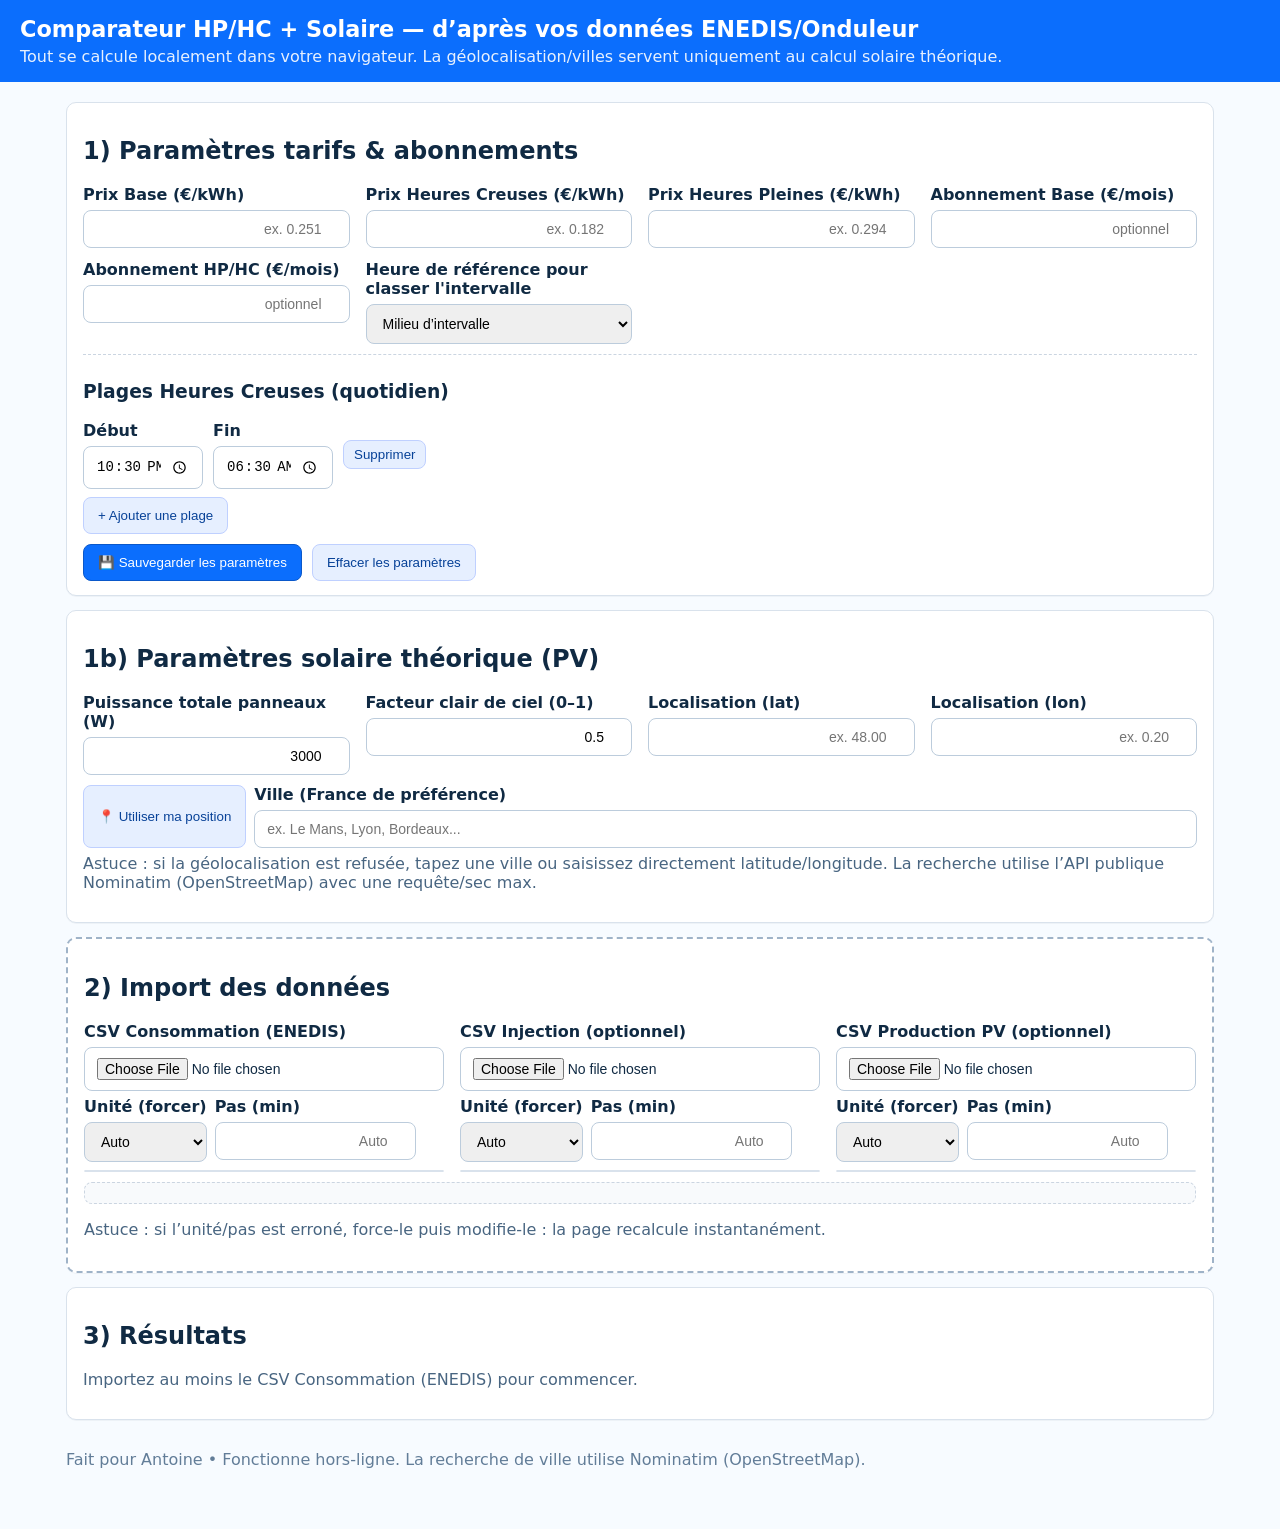
<file: index.html>
<!DOCTYPE html>
<html lang="fr">
<head>
  <meta charset="utf-8" />
  <meta name="viewport" content="width=device-width, initial-scale=1" />
  <title>Comparateur HP/HC + Solaire — en ligne (client‑side)</title>
  <link rel="stylesheet" href="styles.css" />
</head>
<body>
<header>
  <h1>Comparateur HP/HC + Solaire — d’après vos données ENEDIS/Onduleur</h1>
  <p class="tag">Tout se calcule localement dans votre navigateur. La géolocalisation/villes servent uniquement au calcul solaire théorique.</p>
</header>

<main>
  <section class="panel">
    <h2>1) Paramètres tarifs & abonnements</h2>
    <div class="grid">
      <label>Prix Base (€/kWh)
        <input id="prix_base" type="number" step="0.0001" min="0" placeholder="ex. 0.251" />
      </label>
      <label>Prix Heures Creuses (€/kWh)
        <input id="prix_hc" type="number" step="0.0001" min="0" placeholder="ex. 0.182" />
      </label>
      <label>Prix Heures Pleines (€/kWh)
        <input id="prix_hp" type="number" step="0.0001" min="0" placeholder="ex. 0.294" />
      </label>
      <label>Abonnement Base (€/mois)
        <input id="abo_base" type="number" step="0.01" min="0" placeholder="optionnel" />
      </label>
      <label>Abonnement HP/HC (€/mois)
        <input id="abo_hphc" type="number" step="0.01" min="0" placeholder="optionnel" />
      </label>
      <label>Heure de référence pour classer l'intervalle
        <select id="ref_time">
          <option value="start">Début d’intervalle</option>
          <option value="mid" selected>Milieu d’intervalle</option>
          <option value="end">Fin d’intervalle</option>
        </select>
      </label>
    </div>

    <div class="hc-box">
      <h3>Plages Heures Creuses (quotidien)</h3>
      <div id="hc-list"></div>
      <button id="btn-add-hc" class="sec">+ Ajouter une plage</button>
    </div>

    <div class="actions">
      <button id="btn-save" class="pri">💾 Sauvegarder les paramètres</button>
      <button id="btn-clear" class="sec">Effacer les paramètres</button>
    </div>
  </section>

  <section class="panel">
    <h2>1b) Paramètres solaire théorique (PV)</h2>
    <div class="grid">
      <label>Puissance totale panneaux (W)
        <input id="pv_power_w" type="number" step="1" min="100" value="3000" />
      </label>
      <label>Facteur clair de ciel (0–1)
        <input id="pv_clear_factor" type="number" step="0.05" min="0" max="1" value="0.5" />
      </label>
      <label>Localisation (lat)
        <input id="lat" type="number" step="0.000001" placeholder="ex. 48.00" />
      </label>
      <label>Localisation (lon)
        <input id="lon" type="number" step="0.000001" placeholder="ex. 0.20" />
      </label>
    </div>
    <div class="actions" style="gap:8px;flex-wrap:wrap">
      <button id="btn-geoloc" class="sec">📍 Utiliser ma position</button>
      <label style="flex:1;min-width:280px">Ville (France de préférence)
        <input id="city_query" type="text" placeholder="ex. Le Mans, Lyon, Bordeaux..." />
      </label>
    </div>
    <div id="city_results" class="preview" style="display:none"></div>
    <p class="muted" style="margin-top:6px">Astuce : si la géolocalisation est refusée, tapez une ville ou saisissez directement latitude/longitude. La recherche utilise l’API publique Nominatim (OpenStreetMap) avec une requête/sec max.</p>
  </section>

  <section class="panel" id="drop-zone" style="border:2px dashed #9fb3c8; padding:16px;">
    <h2>2) Import des données</h2>

    <div class="grid three">
      <div>
        <label><strong>CSV Consommation (ENEDIS)</strong>
          <input id="file-import" type="file" />
        </label>
        <div class="overrides">
          <label>Unité (forcer)
            <select id="ov-unit-import">
              <option value="">Auto</option>
              <option>W</option>
              <option>Wh</option>
              <option>kWh</option>
              <option>kW</option>
            </select>
          </label>
          <label>Pas (min)
            <input id="ov-step-import" type="number" min="1" step="1" placeholder="Auto"/>
          </label>
        </div>
        <div id="preview-import" class="preview"></div>
      </div>

      <div>
        <label><strong>CSV Injection (optionnel)</strong>
          <input id="file-export" type="file" />
        </label>
        <div class="overrides">
          <label>Unité (forcer)
            <select id="ov-unit-export">
              <option value="">Auto</option>
              <option>W</option>
              <option>Wh</option>
              <option>kWh</option>
              <option>kW</option>
            </select>
          </label>
          <label>Pas (min)
            <input id="ov-step-export" type="number" min="1" step="1" placeholder="Auto"/>
          </label>
        </div>
        <div id="preview-export" class="preview"></div>
      </div>

      <div>
        <label><strong>CSV Production PV (optionnel)</strong>
          <input id="file-pv" type="file" />
        </label>
        <div class="overrides">
          <label>Unité (forcer)
            <select id="ov-unit-pv">
              <option value="">Auto</option>
              <option>W</option>
              <option>Wh</option>
              <option>kWh</option>
              <option>kW</option>
            </select>
          </label>
          <label>Pas (min)
            <input id="ov-step-pv" type="number" min="1" step="1" placeholder="Auto"/>
          </label>
        </div>
        <div id="preview-pv" class="preview"></div>
      </div>
    </div>

    <div id="import_diag" class="diag"></div>
    <p id="file-info" class="muted">Astuce : si l’unité/pas est erroné, force‑le puis modifie‑le : la page recalcule instantanément.</p>
  </section>

  <section class="panel">
    <h2>3) Résultats</h2>
    <div id="results" class="results hidden">
      <div class="grid-3">
        <div class="kpi"><div class="kpi-label">Énergie totale importée (réseau)</div><div class="kpi-val" id="tot_import">–</div></div>
        <div class="kpi"><div class="kpi-label">Production PV (totale)</div><div class="kpi-val" id="tot_pv">–</div></div>
        <div class="kpi"><div class="kpi-label">Injection (export)</div><div class="kpi-val" id="tot_export">–</div></div>
      </div>
      <div class="grid-3">
        <div class="kpi"><div class="kpi-label">PV autoconsommée</div><div class="kpi-val" id="tot_pv_auto">–</div></div>
        <div class="kpi"><div class="kpi-label">Charge (usage maison)</div><div class="kpi-val" id="tot_load">–</div></div>
        <div class="kpi"><div class="kpi-label">Couverture PV de la charge</div><div class="kpi-val" id="pv_share">–</div></div>
      </div>

      <div class="grid">
        <div>
          <h3>Répartition HP / HC (import réseau)</h3>
          <div id="pie" class="pie"></div>
          <div id="pie_legend" class="legend"></div>
        </div>
        <div>
          <h3>Avec abonnements (proratisés)</h3>
          <table class="tbl" style="margin-bottom:10px">
            <tbody>
              <tr><th>Total Base</th><td id="tot_base_abos">–</td></tr>
              <tr><th>Total HP/HC</th><td id="tot_hphc_abos">–</td></tr>
              <tr><th>Économies (avec abos)</th><td id="eco_abos">–</td></tr>
            </tbody>
          </table>
          <h4 style="margin:8px 0 4px">Détail tarification (période filtrée)</h4>
          <table class="tbl" id="tarif_detail_tbl">
            <tbody>
              <tr><th>Import HC (kWh)</th><td id="d_hc_kwh">–</td><th>Prix HC (€/kWh)</th><td id="d_prix_hc">–</td><th>Coût HC (€)</th><td id="d_cout_hc">–</td></tr>
              <tr><th>Import HP (kWh)</th><td id="d_hp_kwh">–</td><th>Prix HP (€/kWh)</th><td id="d_prix_hp">–</td><th>Coût HP (€)</th><td id="d_cout_hp">–</td></tr>
              <tr><th>Import total (kWh)</th><td id="d_import_kwh">–</td><th>Prix Base (€/kWh)</th><td id="d_prix_base">–</td><th>Coût Base énergie (€)</th><td id="d_cout_base_energie">–</td></tr>
              <tr><th>Abonnement Base (€/mois)</th><td id="d_abo_base">–</td><th>Mois pris en compte</th><td id="d_mois_base">–</td><th>Coût Abonnement Base (€)</th><td id="d_cout_abo_base">–</td></tr>
              <tr><th>Abonnement HP/HC (€/mois)</th><td id="d_abo_hphc">–</td><th>Mois pris en compte</th><td id="d_mois_hphc">–</td><th>Coût Abonnement HP/HC (€)</th><td id="d_cout_abo_hphc">–</td></tr>
              <tr><th>Total Base (€)</th><td id="d_tot_base" colspan="2">–</td><th>Total HP/HC (€)</th><td id="d_tot_hphc" colspan="2">–</td></tr>
              <tr><th>Économies (avec abos) (€)</th><td id="d_eco_abos" colspan="5">–</td></tr>
            </tbody>
          </table>
        </div>
      </div>

      <div class="grid">
        <div style="min-width:320px">
          <div class="chart-toolbar">
            <h3>Consommation mensuelle (kWh) — empilé HP/HC + PV autoconsommée</h3>
            <div class="toolbar-right">
              <label for="year_select" class="muted" style="margin-right:6px">Année</label>
              <select id="year_select"></select>
              <label for="month_select" class="muted" style="margin:0 6px 0 12px">Mois</label>
              <select id="month_select"></select>
            </div>
          </div>
          <div id="monthly_chart" class="bar"></div>
          <div id="bar_legend" class="legend"></div>
          <div class="actions"><button id="btn-export-monthly" class="sec">⬇️ Export mensuel (CSV)</button></div>

          <h4 style="margin-top:14px">PV théorique (mensuel) & durée d’ensoleillement</h4>
          <div id="theo_monthly_chart" class="bar" style="min-height:260px"></div>
          <div id="theo_monthly_legend" class="legend"></div>
        </div>
      </div>

      <div id="daily_panel" class="panel hidden" style="margin-top:10px">
        <div class="chart-toolbar">
          <h3 id="daily_title">Détails jour par jour</h3>
          <div class="toolbar-right"><button id="btn-daily-close" class="sec">↩︎ Revenir à la vue mensuelle</button></div>
        </div>
        <div id="daily_container">
          <h4>Consommation (kWh) — empilé HP/HC + PV autoconsommée</h4>
          <div id="daily_chart" class="bar" style="min-height:260px"></div>
          <div id="daily_legend" class="legend"></div>

          <h4 style="margin-top:12px">PV théorique (kWh) & durée d’ensoleillement</h4>
          <div id="theo_chart" class="bar" style="min-height:260px"></div>
          <div id="theo_legend" class="legend"></div>

          <div id="daily_table" class="preview" style="margin-top:8px"></div>
        </div>
      </div>

      <div class="actions">
        <button id="btn-export" class="sec">⬇️ Export des données calculées (CSV)</button>
      </div>
    </div>
    <p id="no-data" class="muted">Importez au moins le CSV Consommation (ENEDIS) pour commencer.</p>
  </section>
</main>

<footer>
  <p>Fait pour Antoine • Fonctionne hors‑ligne. La recherche de ville utilise Nominatim (OpenStreetMap).</p>
</footer>

<script src="app.js"></script>
</body>
</html>
</file>
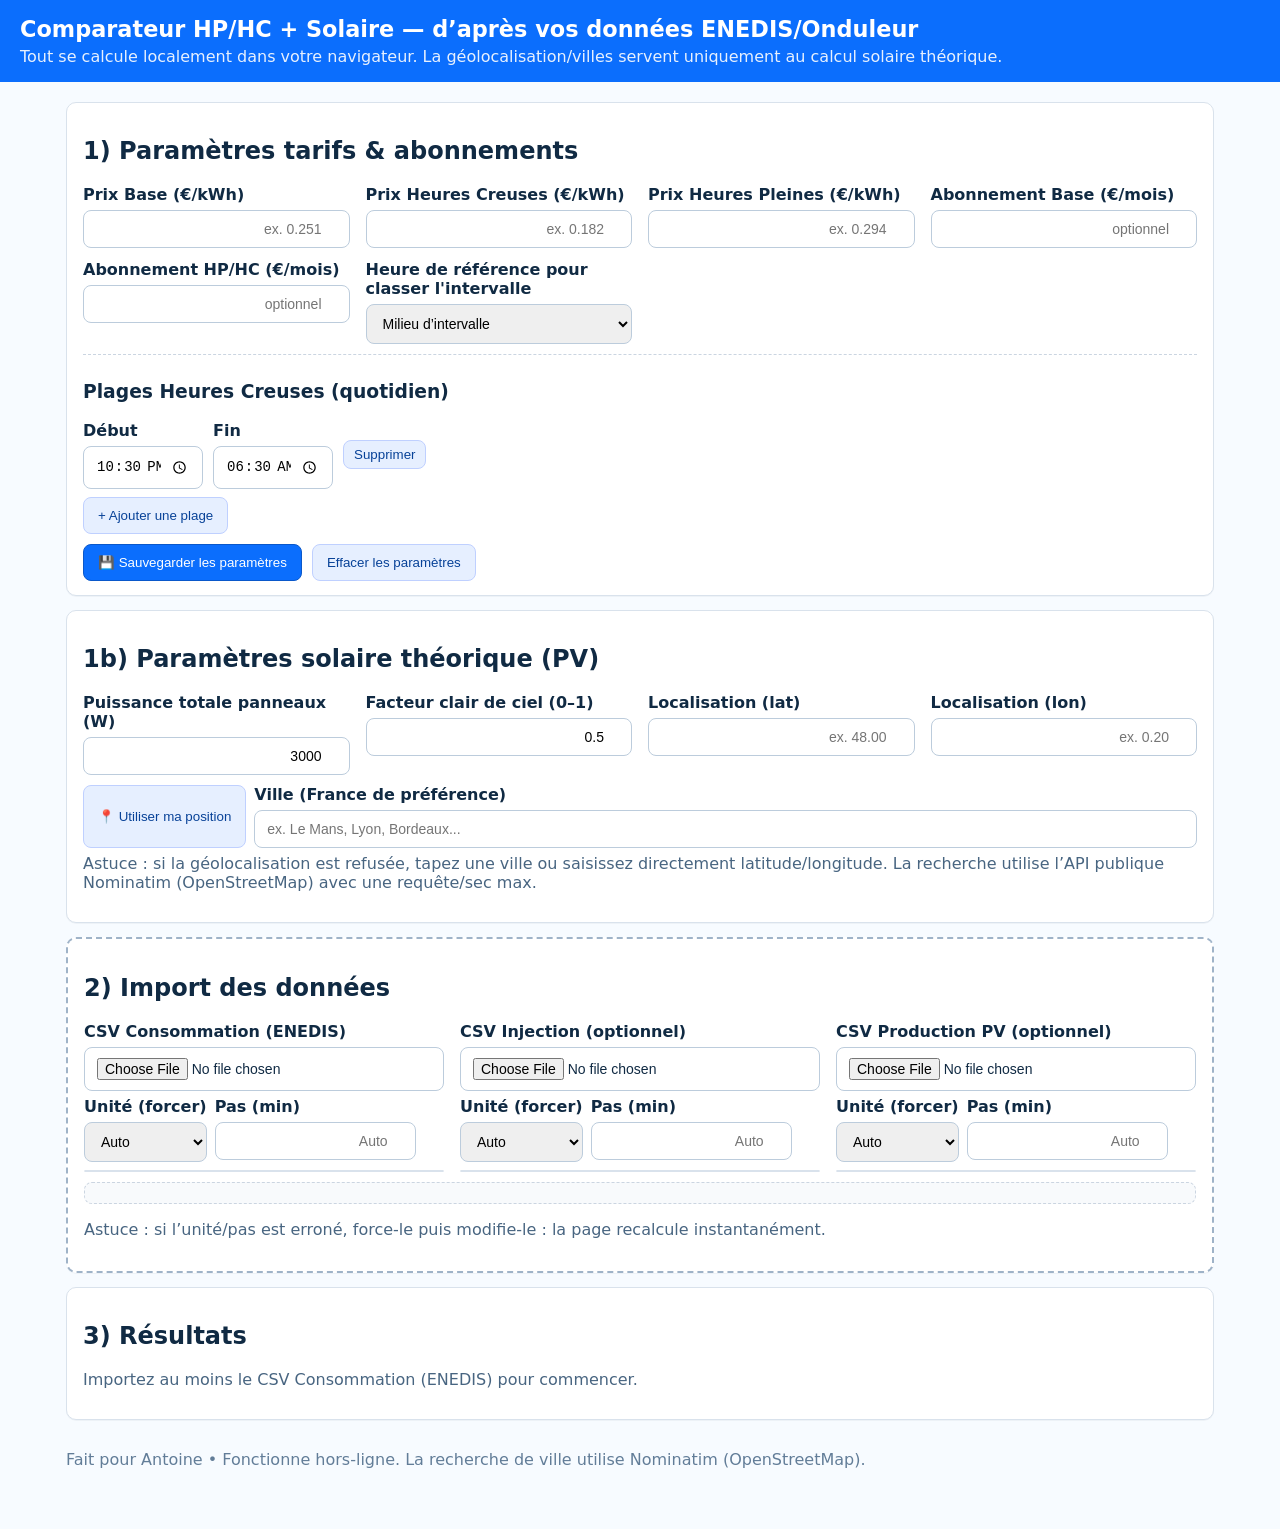
<file: archives-webapp-calnrj/outil_hp_hc_webapp_hist_pvtheo/index.html>
<!DOCTYPE html>
<html lang="fr">
<head>
  <meta charset="utf-8" />
  <meta name="viewport" content="width=device-width, initial-scale=1" />
  <title>Comparateur HP/HC + Solaire — en ligne (client‑side)</title>
  <link rel="stylesheet" href="styles.css" />
</head>
<body>
<header>
  <h1>Comparateur HP/HC + Solaire — d’après vos données ENEDIS/Onduleur</h1>
  <p class="tag">Tout se calcule localement dans votre navigateur. La géolocalisation/villes servent uniquement au calcul solaire théorique.</p>
</header>

<main>
  <section class="panel">
    <h2>1) Paramètres tarifs & abonnements</h2>
    <div class="grid">
      <label>Prix Base (€/kWh)
        <input id="prix_base" type="number" step="0.0001" min="0" placeholder="ex. 0.251" />
      </label>
      <label>Prix Heures Creuses (€/kWh)
        <input id="prix_hc" type="number" step="0.0001" min="0" placeholder="ex. 0.182" />
      </label>
      <label>Prix Heures Pleines (€/kWh)
        <input id="prix_hp" type="number" step="0.0001" min="0" placeholder="ex. 0.294" />
      </label>
      <label>Abonnement Base (€/mois)
        <input id="abo_base" type="number" step="0.01" min="0" placeholder="optionnel" />
      </label>
      <label>Abonnement HP/HC (€/mois)
        <input id="abo_hphc" type="number" step="0.01" min="0" placeholder="optionnel" />
      </label>
      <label>Heure de référence pour classer l'intervalle
        <select id="ref_time">
          <option value="start">Début d’intervalle</option>
          <option value="mid" selected>Milieu d’intervalle</option>
          <option value="end">Fin d’intervalle</option>
        </select>
      </label>
    </div>

    <div class="hc-box">
      <h3>Plages Heures Creuses (quotidien)</h3>
      <div id="hc-list"></div>
      <button id="btn-add-hc" class="sec">+ Ajouter une plage</button>
    </div>

    <div class="actions">
      <button id="btn-save" class="pri">💾 Sauvegarder les paramètres</button>
      <button id="btn-clear" class="sec">Effacer les paramètres</button>
    </div>
  </section>

  <section class="panel">
    <h2>1b) Paramètres solaire théorique (PV)</h2>
    <div class="grid">
      <label>Puissance totale panneaux (W)
        <input id="pv_power_w" type="number" step="1" min="100" value="3000" />
      </label>
      <label>Facteur clair de ciel (0–1)
        <input id="pv_clear_factor" type="number" step="0.05" min="0" max="1" value="0.5" />
      </label>
      <label>Localisation (lat)
        <input id="lat" type="number" step="0.000001" placeholder="ex. 48.00" />
      </label>
      <label>Localisation (lon)
        <input id="lon" type="number" step="0.000001" placeholder="ex. 0.20" />
      </label>
    </div>
    <div class="actions" style="gap:8px;flex-wrap:wrap">
      <button id="btn-geoloc" class="sec">📍 Utiliser ma position</button>
      <label style="flex:1;min-width:280px">Ville (France de préférence)
        <input id="city_query" type="text" placeholder="ex. Le Mans, Lyon, Bordeaux..." />
      </label>
    </div>
    <div id="city_results" class="preview" style="display:none"></div>
    <p class="muted" style="margin-top:6px">Astuce : si la géolocalisation est refusée, tapez une ville ou saisissez directement latitude/longitude. La recherche utilise l’API publique Nominatim (OpenStreetMap) avec une requête/sec max.</p>
  </section>

  <section class="panel" id="drop-zone" style="border:2px dashed #9fb3c8; padding:16px;">
    <h2>2) Import des données</h2>

    <div class="grid three">
      <div>
        <label><strong>CSV Consommation (ENEDIS)</strong>
          <input id="file-import" type="file" />
        </label>
        <div class="overrides">
          <label>Unité (forcer)
            <select id="ov-unit-import">
              <option value="">Auto</option>
              <option>W</option>
              <option>Wh</option>
              <option>kWh</option>
              <option>kW</option>
            </select>
          </label>
          <label>Pas (min)
            <input id="ov-step-import" type="number" min="1" step="1" placeholder="Auto"/>
          </label>
        </div>
        <div id="preview-import" class="preview"></div>
      </div>

      <div>
        <label><strong>CSV Injection (optionnel)</strong>
          <input id="file-export" type="file" />
        </label>
        <div class="overrides">
          <label>Unité (forcer)
            <select id="ov-unit-export">
              <option value="">Auto</option>
              <option>W</option>
              <option>Wh</option>
              <option>kWh</option>
              <option>kW</option>
            </select>
          </label>
          <label>Pas (min)
            <input id="ov-step-export" type="number" min="1" step="1" placeholder="Auto"/>
          </label>
        </div>
        <div id="preview-export" class="preview"></div>
      </div>

      <div>
        <label><strong>CSV Production PV (optionnel)</strong>
          <input id="file-pv" type="file" />
        </label>
        <div class="overrides">
          <label>Unité (forcer)
            <select id="ov-unit-pv">
              <option value="">Auto</option>
              <option>W</option>
              <option>Wh</option>
              <option>kWh</option>
              <option>kW</option>
            </select>
          </label>
          <label>Pas (min)
            <input id="ov-step-pv" type="number" min="1" step="1" placeholder="Auto"/>
          </label>
        </div>
        <div id="preview-pv" class="preview"></div>
      </div>
    </div>

    <div id="import_diag" class="diag"></div>
    <p id="file-info" class="muted">Astuce : si l’unité/pas est erroné, force‑le puis modifie‑le : la page recalcule instantanément.</p>
  </section>

  <section class="panel">
    <h2>3) Résultats</h2>
    <div id="results" class="results hidden">
      <div class="grid-3">
        <div class="kpi"><div class="kpi-label">Énergie totale importée (réseau)</div><div class="kpi-val" id="tot_import">–</div></div>
        <div class="kpi"><div class="kpi-label">Production PV (totale)</div><div class="kpi-val" id="tot_pv">–</div></div>
        <div class="kpi"><div class="kpi-label">Injection (export)</div><div class="kpi-val" id="tot_export">–</div></div>
      </div>
      <div class="grid-3">
        <div class="kpi"><div class="kpi-label">PV autoconsommée</div><div class="kpi-val" id="tot_pv_auto">–</div></div>
        <div class="kpi"><div class="kpi-label">Charge (usage maison)</div><div class="kpi-val" id="tot_load">–</div></div>
        <div class="kpi"><div class="kpi-label">Couverture PV de la charge</div><div class="kpi-val" id="pv_share">–</div></div>
      </div>

      <div class="grid">
        <div>
          <h3>Répartition HP / HC (import réseau)</h3>
          <div id="pie" class="pie"></div>
          <div id="pie_legend" class="legend"></div>
        </div>
        <div>
          <h3>Avec abonnements (proratisés)</h3>
          <table class="tbl" style="margin-bottom:10px">
            <tbody>
              <tr><th>Total Base</th><td id="tot_base_abos">–</td></tr>
              <tr><th>Total HP/HC</th><td id="tot_hphc_abos">–</td></tr>
              <tr><th>Économies (avec abos)</th><td id="eco_abos">–</td></tr>
            </tbody>
          </table>
          <h4 style="margin:8px 0 4px">Détail tarification (période filtrée)</h4>
          <table class="tbl" id="tarif_detail_tbl">
            <tbody>
              <tr><th>Import HC (kWh)</th><td id="d_hc_kwh">–</td><th>Prix HC (€/kWh)</th><td id="d_prix_hc">–</td><th>Coût HC (€)</th><td id="d_cout_hc">–</td></tr>
              <tr><th>Import HP (kWh)</th><td id="d_hp_kwh">–</td><th>Prix HP (€/kWh)</th><td id="d_prix_hp">–</td><th>Coût HP (€)</th><td id="d_cout_hp">–</td></tr>
              <tr><th>Import total (kWh)</th><td id="d_import_kwh">–</td><th>Prix Base (€/kWh)</th><td id="d_prix_base">–</td><th>Coût Base énergie (€)</th><td id="d_cout_base_energie">–</td></tr>
              <tr><th>Abonnement Base (€/mois)</th><td id="d_abo_base">–</td><th>Mois pris en compte</th><td id="d_mois_base">–</td><th>Coût Abonnement Base (€)</th><td id="d_cout_abo_base">–</td></tr>
              <tr><th>Abonnement HP/HC (€/mois)</th><td id="d_abo_hphc">–</td><th>Mois pris en compte</th><td id="d_mois_hphc">–</td><th>Coût Abonnement HP/HC (€)</th><td id="d_cout_abo_hphc">–</td></tr>
              <tr><th>Total Base (€)</th><td id="d_tot_base" colspan="2">–</td><th>Total HP/HC (€)</th><td id="d_tot_hphc" colspan="2">–</td></tr>
              <tr><th>Économies (avec abos) (€)</th><td id="d_eco_abos" colspan="5">–</td></tr>
            </tbody>
          </table>
        </div>
      </div>

      <div class="grid">
        <div style="min-width:320px">
          <div class="chart-toolbar">
            <h3>Consommation mensuelle (kWh) — empilé HP/HC + PV autoconsommée</h3>
            <div class="toolbar-right">
              <label for="year_select" class="muted" style="margin-right:6px">Année</label>
              <select id="year_select"></select>
              <label for="month_select" class="muted" style="margin:0 6px 0 12px">Mois</label>
              <select id="month_select"></select>
            </div>
          </div>
          <div id="monthly_chart" class="bar"></div>
          <div id="bar_legend" class="legend"></div>
          <div class="actions"><button id="btn-export-monthly" class="sec">⬇️ Export mensuel (CSV)</button></div>
        </div>
      </div>

      <div id="daily_panel" class="panel hidden" style="margin-top:10px">
        <div class="chart-toolbar">
          <h3 id="daily_title">Détails jour par jour</h3>
          <div class="toolbar-right"><button id="btn-daily-close" class="sec">↩︎ Revenir à la vue mensuelle</button></div>
        </div>
        <div id="daily_container">
          <h4>Consommation (kWh) — empilé HP/HC + PV autoconsommée</h4>
          <div id="daily_chart" class="bar" style="min-height:260px"></div>
          <div id="daily_legend" class="legend"></div>

          <h4 style="margin-top:12px">PV théorique (kWh) & durée d’ensoleillement</h4>
          <div id="theo_chart" class="bar" style="min-height:260px"></div>
          <div id="theo_legend" class="legend"></div>

          <div id="daily_table" class="preview" style="margin-top:8px"></div>
        </div>
      </div>

      <div class="actions">
        <button id="btn-export" class="sec">⬇️ Export des données calculées (CSV)</button>
      </div>
    </div>
    <p id="no-data" class="muted">Importez au moins le CSV Consommation (ENEDIS) pour commencer.</p>
  </section>
</main>

<footer>
  <p>Fait pour Antoine • Fonctionne hors‑ligne. La recherche de ville utilise Nominatim (OpenStreetMap).</p>
</footer>

<script src="app.js"></script>
</body>
</html>
</file>
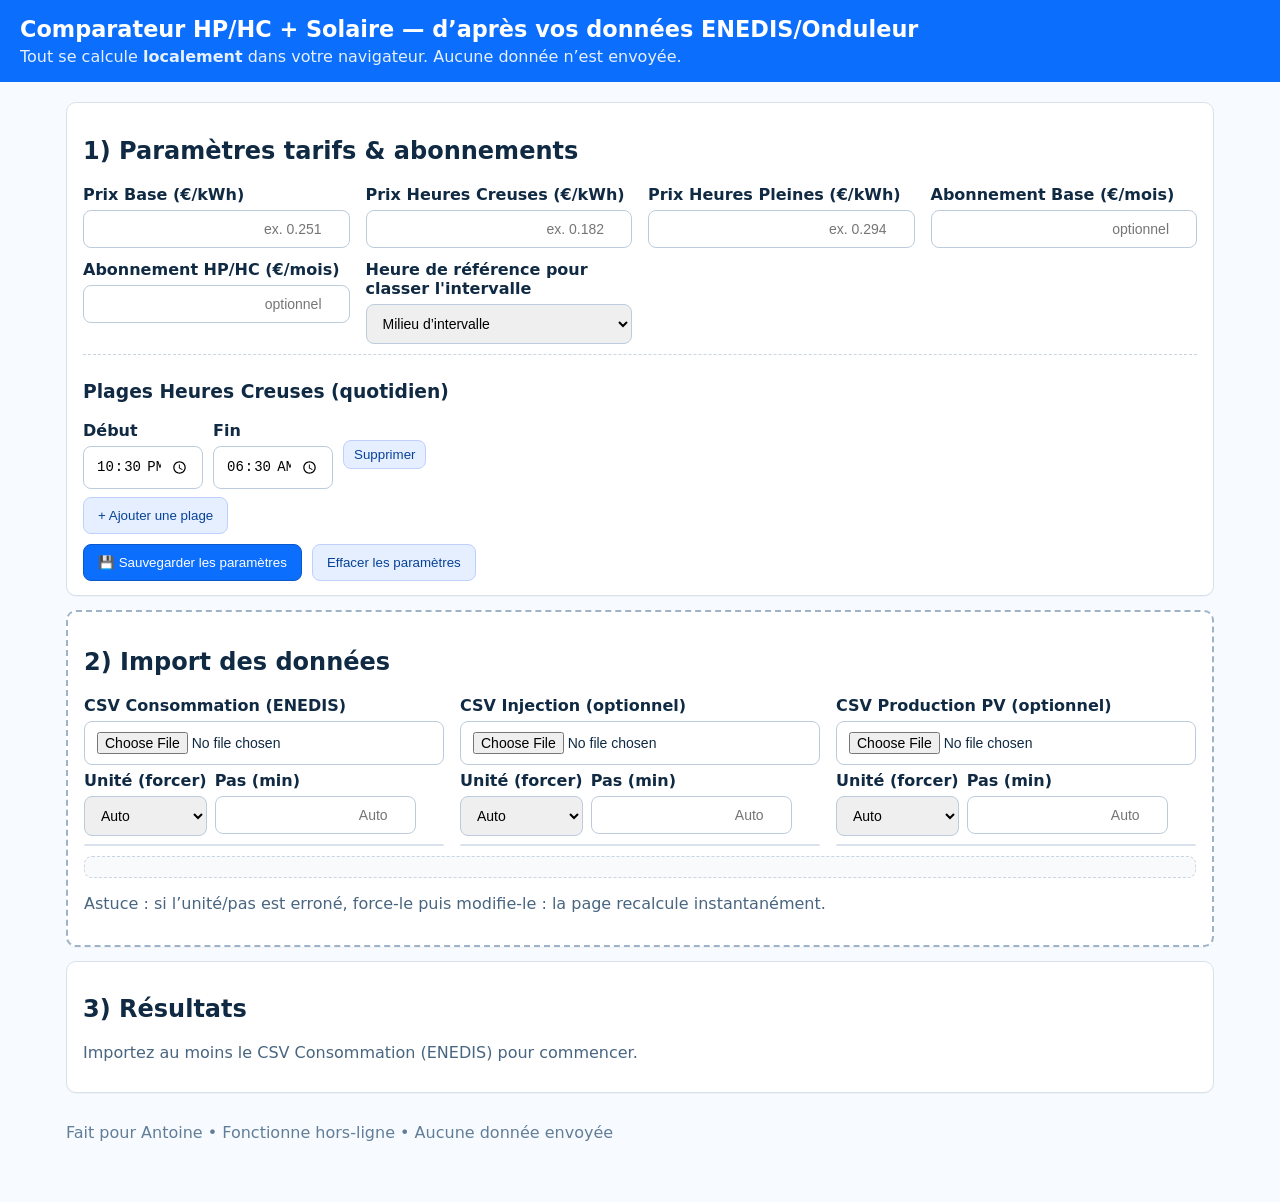
<file: archives-webapp-calnrj/outil_hp_hc_webapp_month_daily/index.html>
<!DOCTYPE html>
<html lang="fr">
<head>
  <meta charset="utf-8" />
  <meta name="viewport" content="width=device-width, initial-scale=1" />
  <title>Comparateur HP/HC + Solaire — en ligne (client‑side)</title>
  <link rel="stylesheet" href="styles.css" />
</head>
<body>
<header>
  <h1>Comparateur HP/HC + Solaire — d’après vos données ENEDIS/Onduleur</h1>
  <p class="tag">Tout se calcule <strong>localement</strong> dans votre navigateur. Aucune donnée n’est envoyée.</p>
</header>

<main>
  <section class="panel">
    <h2>1) Paramètres tarifs & abonnements</h2>
    <div class="grid">
      <label>Prix Base (€/kWh)
        <input id="prix_base" type="number" step="0.0001" min="0" placeholder="ex. 0.251" />
      </label>
      <label>Prix Heures Creuses (€/kWh)
        <input id="prix_hc" type="number" step="0.0001" min="0" placeholder="ex. 0.182" />
      </label>
      <label>Prix Heures Pleines (€/kWh)
        <input id="prix_hp" type="number" step="0.0001" min="0" placeholder="ex. 0.294" />
      </label>
      <label>Abonnement Base (€/mois)
        <input id="abo_base" type="number" step="0.01" min="0" placeholder="optionnel" />
      </label>
      <label>Abonnement HP/HC (€/mois)
        <input id="abo_hphc" type="number" step="0.01" min="0" placeholder="optionnel" />
      </label>
      <label>Heure de référence pour classer l'intervalle
        <select id="ref_time">
          <option value="start">Début d’intervalle</option>
          <option value="mid" selected>Milieu d’intervalle</option>
          <option value="end">Fin d’intervalle</option>
        </select>
      </label>
    </div>

    <div class="hc-box">
      <h3>Plages Heures Creuses (quotidien)</h3>
      <div id="hc-list"></div>
      <button id="btn-add-hc" class="sec">+ Ajouter une plage</button>
    </div>

    <div class="actions">
      <button id="btn-save" class="pri">💾 Sauvegarder les paramètres</button>
      <button id="btn-clear" class="sec">Effacer les paramètres</button>
    </div>
  </section>

  <section class="panel" id="drop-zone" style="border:2px dashed #9fb3c8; padding:16px;">
    <h2>2) Import des données</h2>

    <div class="grid three">
      <div>
        <label><strong>CSV Consommation (ENEDIS)</strong>
          <input id="file-import" type="file" />
        </label>
        <div class="overrides">
          <label>Unité (forcer)
            <select id="ov-unit-import">
              <option value="">Auto</option>
              <option>W</option>
              <option>Wh</option>
              <option>kWh</option>
              <option>kW</option>
            </select>
          </label>
          <label>Pas (min)
            <input id="ov-step-import" type="number" min="1" step="1" placeholder="Auto"/>
          </label>
        </div>
        <div id="preview-import" class="preview"></div>
      </div>

      <div>
        <label><strong>CSV Injection (optionnel)</strong>
          <input id="file-export" type="file" />
        </label>
        <div class="overrides">
          <label>Unité (forcer)
            <select id="ov-unit-export">
              <option value="">Auto</option>
              <option>W</option>
              <option>Wh</option>
              <option>kWh</option>
              <option>kW</option>
            </select>
          </label>
          <label>Pas (min)
            <input id="ov-step-export" type="number" min="1" step="1" placeholder="Auto"/>
          </label>
        </div>
        <div id="preview-export" class="preview"></div>
      </div>

      <div>
        <label><strong>CSV Production PV (optionnel)</strong>
          <input id="file-pv" type="file" />
        </label>
        <div class="overrides">
          <label>Unité (forcer)
            <select id="ov-unit-pv">
              <option value="">Auto</option>
              <option>W</option>
              <option>Wh</option>
              <option>kWh</option>
              <option>kW</option>
            </select>
          </label>
          <label>Pas (min)
            <input id="ov-step-pv" type="number" min="1" step="1" placeholder="Auto"/>
          </label>
        </div>
        <div id="preview-pv" class="preview"></div>
      </div>
    </div>

    <div id="import_diag" class="diag"></div>
    <p id="file-info" class="muted">Astuce : si l’unité/pas est erroné, force‑le puis modifie‑le : la page recalcule instantanément.</p>
  </section>

  <section class="panel">
    <h2>3) Résultats</h2>
    <div id="results" class="results hidden">
      <div class="grid-3">
        <div class="kpi"><div class="kpi-label">Énergie totale importée (réseau)</div><div class="kpi-val" id="tot_import">–</div></div>
        <div class="kpi"><div class="kpi-label">Production PV (totale)</div><div class="kpi-val" id="tot_pv">–</div></div>
        <div class="kpi"><div class="kpi-label">Injection (export)</div><div class="kpi-val" id="tot_export">–</div></div>
      </div>
      <div class="grid-3">
        <div class="kpi"><div class="kpi-label">PV autoconsommée</div><div class="kpi-val" id="tot_pv_auto">–</div></div>
        <div class="kpi"><div class="kpi-label">Charge (usage maison)</div><div class="kpi-val" id="tot_load">–</div></div>
        <div class="kpi"><div class="kpi-label">Couverture PV de la charge</div><div class="kpi-val" id="pv_share">–</div></div>
      </div>

      <div class="grid">
        <div>
          <h3>Répartition HP / HC (import réseau)</h3>
          <div id="pie" class="pie"></div>
          <div id="pie_legend" class="legend"></div>
        </div>
        <div>
          <h3>Avec abonnements (proratisés)</h3>
          <table class="tbl" style="margin-bottom:10px">
            <tbody>
              <tr><th>Total Base</th><td id="tot_base_abos">–</td></tr>
              <tr><th>Total HP/HC</th><td id="tot_hphc_abos">–</td></tr>
              <tr><th>Économies (avec abos)</th><td id="eco_abos">–</td></tr>
            </tbody>
          </table>
          <h4 style="margin:8px 0 4px">Détail tarification (période filtrée)</h4>
          <table class="tbl" id="tarif_detail_tbl">
            <tbody>
              <tr><th>Import HC (kWh)</th><td id="d_hc_kwh">–</td><th>Prix HC (€/kWh)</th><td id="d_prix_hc">–</td><th>Coût HC (€)</th><td id="d_cout_hc">–</td></tr>
              <tr><th>Import HP (kWh)</th><td id="d_hp_kwh">–</td><th>Prix HP (€/kWh)</th><td id="d_prix_hp">–</td><th>Coût HP (€)</th><td id="d_cout_hp">–</td></tr>
              <tr><th>Import total (kWh)</th><td id="d_import_kwh">–</td><th>Prix Base (€/kWh)</th><td id="d_prix_base">–</td><th>Coût Base énergie (€)</th><td id="d_cout_base_energie">–</td></tr>
              <tr><th>Abonnement Base (€/mois)</th><td id="d_abo_base">–</td><th>Mois pris en compte</th><td id="d_mois_base">–</td><th>Coût Abonnement Base (€)</th><td id="d_cout_abo_base">–</td></tr>
              <tr><th>Abonnement HP/HC (€/mois)</th><td id="d_abo_hphc">–</td><th>Mois pris en compte</th><td id="d_mois_hphc">–</td><th>Coût Abonnement HP/HC (€)</th><td id="d_cout_abo_hphc">–</td></tr>
              <tr><th>Total Base (€)</th><td id="d_tot_base" colspan="2">–</td><th>Total HP/HC (€)</th><td id="d_tot_hphc" colspan="2">–</td></tr>
              <tr><th>Économies (avec abos) (€)</th><td id="d_eco_abos" colspan="5">–</td></tr>
            </tbody>
          </table>
        </div>
      </div>

      <div class="grid">
        <div style="min-width:320px">
          <div class="chart-toolbar">
            <h3>Consommation mensuelle (kWh) — empilé HP/HC + PV autoconsommée</h3>
            <div class="toolbar-right">
              <label for="year_select" class="muted" style="margin-right:6px">Année</label>
              <select id="year_select"></select>
              <label for="month_select" class="muted" style="margin:0 6px 0 12px">Mois</label>
              <select id="month_select"></select>
            </div>
          </div>
          <div id="monthly_chart" class="bar"></div>
          <div id="bar_legend" class="legend"></div>
          <div class="actions"><button id="btn-export-monthly" class="sec">⬇️ Export mensuel (CSV)</button></div>
        </div>
      </div>

      <div id="daily_panel" class="panel hidden" style="margin-top:10px">
        <div class="chart-toolbar">
          <h3 id="daily_title">Détails jour par jour</h3>
          <div class="toolbar-right"><button id="btn-daily-close" class="sec">↩︎ Revenir à la vue mensuelle</button></div>
        </div>
        <div id="daily_container">
          <div id="daily_table" class="preview"></div>
        </div>
      </div>

      <div class="actions">
        <button id="btn-export" class="sec">⬇️ Export des données calculées (CSV)</button>
      </div>
    </div>
    <p id="no-data" class="muted">Importez au moins le CSV Consommation (ENEDIS) pour commencer.</p>
  </section>
</main>

<footer>
  <p>Fait pour Antoine • Fonctionne hors‑ligne • Aucune donnée envoyée</p>
</footer>

<script src="app.js"></script>
</body>
</html>
</file>
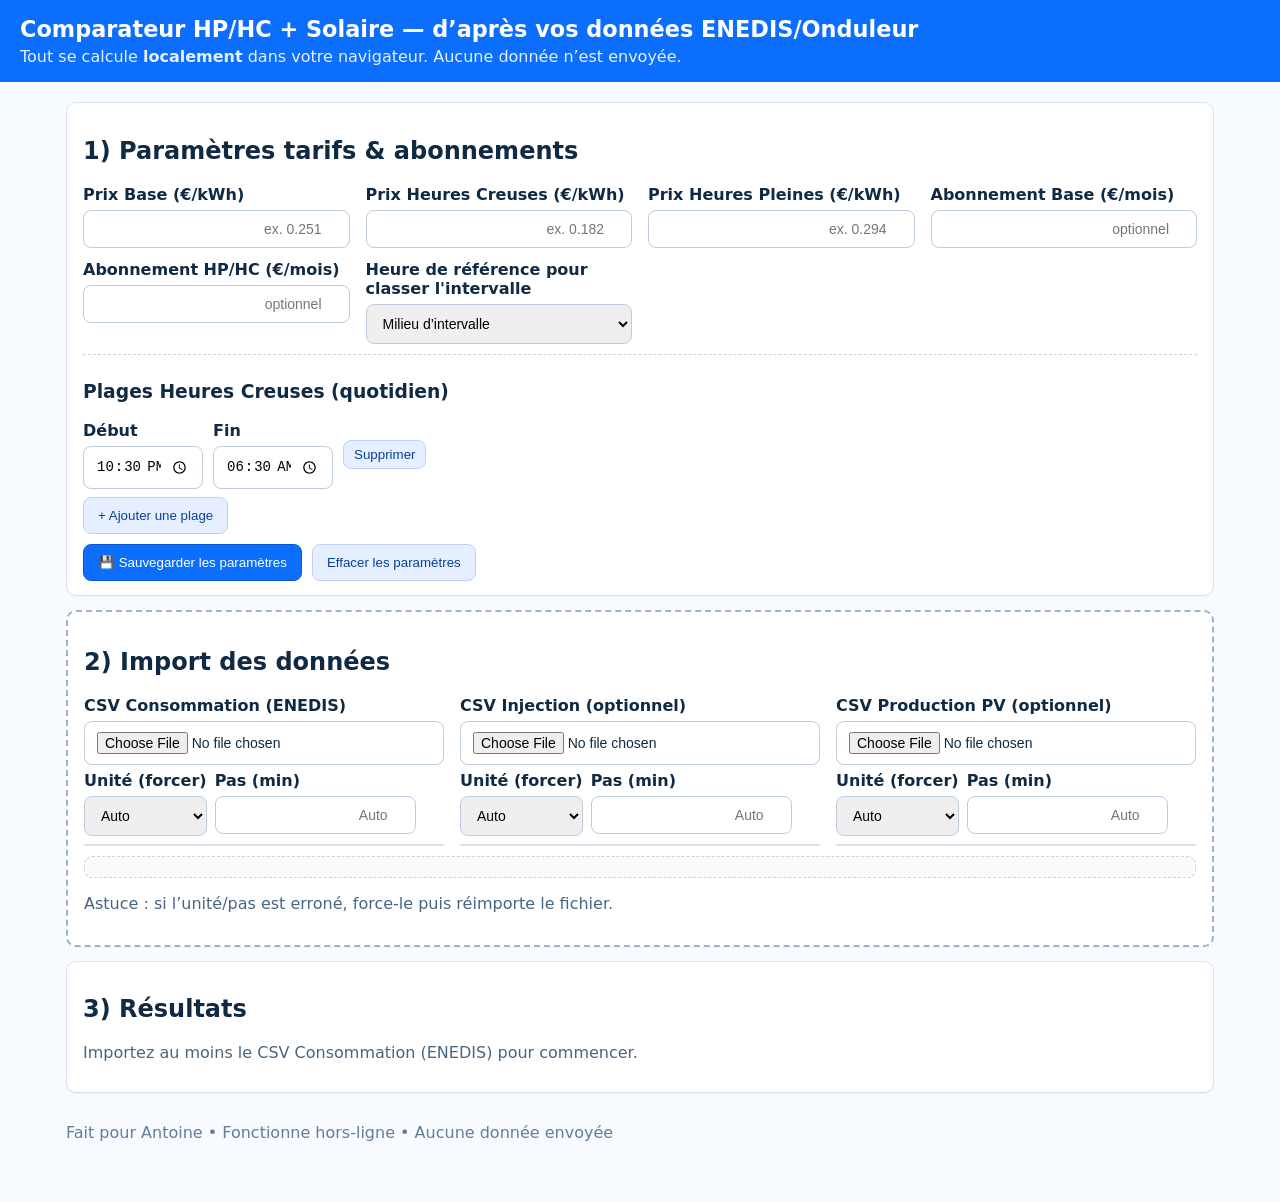
<file: archives-webapp-calnrj/outil_hp_hc_webapp_overrides/index.html>
<!DOCTYPE html>
<html lang="fr">
<head>
  <meta charset="utf-8" />
  <meta name="viewport" content="width=device-width, initial-scale=1" />
  <title>Comparateur HP/HC + Solaire — en ligne (client‑side)</title>
  <link rel="stylesheet" href="styles.css" />
</head>
<body>
<header>
  <h1>Comparateur HP/HC + Solaire — d’après vos données ENEDIS/Onduleur</h1>
  <p class="tag">Tout se calcule <strong>localement</strong> dans votre navigateur. Aucune donnée n’est envoyée.</p>
</header>

<main>
  <section class="panel">
    <h2>1) Paramètres tarifs & abonnements</h2>
    <div class="grid">
      <label>Prix Base (€/kWh)
        <input id="prix_base" type="number" step="0.0001" min="0" placeholder="ex. 0.251" />
      </label>
      <label>Prix Heures Creuses (€/kWh)
        <input id="prix_hc" type="number" step="0.0001" min="0" placeholder="ex. 0.182" />
      </label>
      <label>Prix Heures Pleines (€/kWh)
        <input id="prix_hp" type="number" step="0.0001" min="0" placeholder="ex. 0.294" />
      </label>
      <label>Abonnement Base (€/mois)
        <input id="abo_base" type="number" step="0.01" min="0" placeholder="optionnel" />
      </label>
      <label>Abonnement HP/HC (€/mois)
        <input id="abo_hphc" type="number" step="0.01" min="0" placeholder="optionnel" />
      </label>
      <label>Heure de référence pour classer l'intervalle
        <select id="ref_time">
          <option value="start">Début d’intervalle</option>
          <option value="mid" selected>Milieu d’intervalle</option>
          <option value="end">Fin d’intervalle</option>
        </select>
      </label>
    </div>

    <div class="hc-box">
      <h3>Plages Heures Creuses (quotidien)</h3>
      <div id="hc-list"></div>
      <button id="btn-add-hc" class="sec">+ Ajouter une plage</button>
    </div>

    <div class="actions">
      <button id="btn-save" class="pri">💾 Sauvegarder les paramètres</button>
      <button id="btn-clear" class="sec">Effacer les paramètres</button>
    </div>
  </section>

  <section class="panel" id="drop-zone" style="border:2px dashed #9fb3c8; padding:16px;">
    <h2>2) Import des données</h2>

    <div class="grid three">
      <div>
        <label><strong>CSV Consommation (ENEDIS)</strong>
          <input id="file-import" type="file" />
        </label>
        <div class="overrides">
          <label>Unité (forcer)
            <select id="ov-unit-import">
              <option value="">Auto</option>
              <option>W</option>
              <option>Wh</option>
              <option>kWh</option>
              <option>kW</option>
            </select>
          </label>
          <label>Pas (min)
            <input id="ov-step-import" type="number" min="1" step="1" placeholder="Auto"/>
          </label>
        </div>
        <div id="preview-import" class="preview"></div>
      </div>

      <div>
        <label><strong>CSV Injection (optionnel)</strong>
          <input id="file-export" type="file" />
        </label>
        <div class="overrides">
          <label>Unité (forcer)
            <select id="ov-unit-export">
              <option value="">Auto</option>
              <option>W</option>
              <option>Wh</option>
              <option>kWh</option>
              <option>kW</option>
            </select>
          </label>
          <label>Pas (min)
            <input id="ov-step-export" type="number" min="1" step="1" placeholder="Auto"/>
          </label>
        </div>
        <div id="preview-export" class="preview"></div>
      </div>

      <div>
        <label><strong>CSV Production PV (optionnel)</strong>
          <input id="file-pv" type="file" />
        </label>
        <div class="overrides">
          <label>Unité (forcer)
            <select id="ov-unit-pv">
              <option value="">Auto</option>
              <option>W</option>
              <option>Wh</option>
              <option>kWh</option>
              <option>kW</option>
            </select>
          </label>
          <label>Pas (min)
            <input id="ov-step-pv" type="number" min="1" step="1" placeholder="Auto"/>
          </label>
        </div>
        <div id="preview-pv" class="preview"></div>
      </div>
    </div>

    <div id="import_diag" class="diag"></div>
    <p id="file-info" class="muted">Astuce : si l’unité/pas est erroné, force‑le puis réimporte le fichier.</p>
  </section>

  <section class="panel">
    <h2>3) Résultats</h2>
    <div id="results" class="results hidden">
      <div class="grid-3">
        <div class="kpi"><div class="kpi-label">Énergie totale importée (réseau)</div><div class="kpi-val" id="tot_import">–</div></div>
        <div class="kpi"><div class="kpi-label">Production PV (totale)</div><div class="kpi-val" id="tot_pv">–</div></div>
        <div class="kpi"><div class="kpi-label">Injection (export)</div><div class="kpi-val" id="tot_export">–</div></div>
      </div>
      <div class="grid-3">
        <div class="kpi"><div class="kpi-label">PV autoconsommée</div><div class="kpi-val" id="tot_pv_auto">–</div></div>
        <div class="kpi"><div class="kpi-label">Charge (usage maison)</div><div class="kpi-val" id="tot_load">–</div></div>
        <div class="kpi"><div class="kpi-label">Couverture PV de la charge</div><div class="kpi-val" id="pv_share">–</div></div>
      </div>

      <div class="grid">
        <div>
          <h3>Répartition HP / HC (import réseau)</h3>
          <div id="pie" class="pie"></div>
          <div id="pie_legend" class="legend"></div>
        </div>
        <div>
          <h3>Avec abonnements (proratisés)</h3>
          <table class="tbl">
            <tbody>
              <tr><th>Total Base</th><td id="tot_base_abos">–</td></tr>
              <tr><th>Total HP/HC</th><td id="tot_hphc_abos">–</td></tr>
              <tr><th>Économies (avec abos)</th><td id="eco_abos">–</td></tr>
            </tbody>
          </table>
        </div>
      </div>

      <div class="grid">
        <div style="min-width:320px">
          <div class="chart-toolbar">
            <h3>Consommation mensuelle (kWh) — empilé HP/HC + PV autoconsommée</h3>
            <div class="toolbar-right">
              <label for="year_select" class="muted" style="margin-right:6px">Année</label>
              <select id="year_select"></select>
            </div>
          </div>
          <div id="monthly_chart" class="bar"></div>
          <div id="bar_legend" class="legend"></div>
          <div class="actions"><button id="btn-export-monthly" class="sec">⬇️ Export mensuel (CSV)</button></div>
        </div>
      </div>

      <div class="actions">
        <button id="btn-export" class="sec">⬇️ Export des données calculées (CSV)</button>
      </div>
    </div>
    <p id="no-data" class="muted">Importez au moins le CSV Consommation (ENEDIS) pour commencer.</p>
  </section>
</main>

<footer>
  <p>Fait pour Antoine • Fonctionne hors‑ligne • Aucune donnée envoyée</p>
</footer>

<script src="app.js"></script>
</body>
</html>
</file>
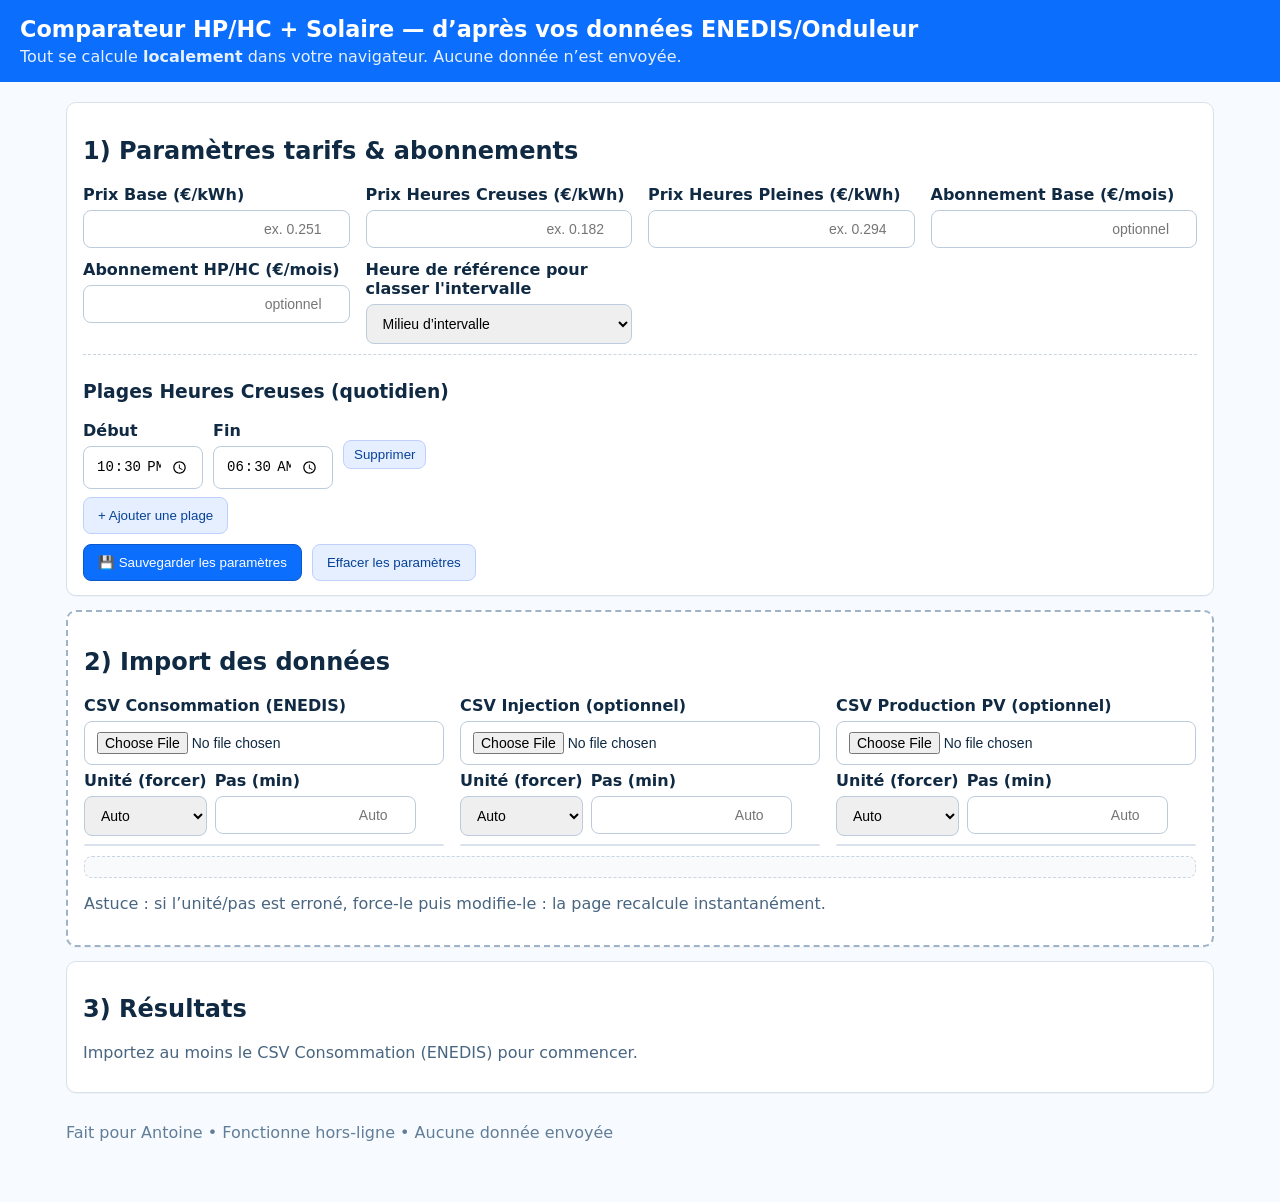
<file: archives-webapp-calnrj/outil_hp_hc_webapp_params_meta_fix/index.html>
<!DOCTYPE html>
<html lang="fr">
<head>
  <meta charset="utf-8" />
  <meta name="viewport" content="width=device-width, initial-scale=1" />
  <title>Comparateur HP/HC + Solaire — en ligne (client‑side)</title>
  <link rel="stylesheet" href="styles.css" />
</head>
<body>
<header>
  <h1>Comparateur HP/HC + Solaire — d’après vos données ENEDIS/Onduleur</h1>
  <p class="tag">Tout se calcule <strong>localement</strong> dans votre navigateur. Aucune donnée n’est envoyée.</p>
</header>

<main>
  <section class="panel">
    <h2>1) Paramètres tarifs & abonnements</h2>
    <div class="grid">
      <label>Prix Base (€/kWh)
        <input id="prix_base" type="number" step="0.0001" min="0" placeholder="ex. 0.251" />
      </label>
      <label>Prix Heures Creuses (€/kWh)
        <input id="prix_hc" type="number" step="0.0001" min="0" placeholder="ex. 0.182" />
      </label>
      <label>Prix Heures Pleines (€/kWh)
        <input id="prix_hp" type="number" step="0.0001" min="0" placeholder="ex. 0.294" />
      </label>
      <label>Abonnement Base (€/mois)
        <input id="abo_base" type="number" step="0.01" min="0" placeholder="optionnel" />
      </label>
      <label>Abonnement HP/HC (€/mois)
        <input id="abo_hphc" type="number" step="0.01" min="0" placeholder="optionnel" />
      </label>
      <label>Heure de référence pour classer l'intervalle
        <select id="ref_time">
          <option value="start">Début d’intervalle</option>
          <option value="mid" selected>Milieu d’intervalle</option>
          <option value="end">Fin d’intervalle</option>
        </select>
      </label>
    </div>

    <div class="hc-box">
      <h3>Plages Heures Creuses (quotidien)</h3>
      <div id="hc-list"></div>
      <button id="btn-add-hc" class="sec">+ Ajouter une plage</button>
    </div>

    <div class="actions">
      <button id="btn-save" class="pri">💾 Sauvegarder les paramètres</button>
      <button id="btn-clear" class="sec">Effacer les paramètres</button>
    </div>
  </section>

  <section class="panel" id="drop-zone" style="border:2px dashed #9fb3c8; padding:16px;">
    <h2>2) Import des données</h2>

    <div class="grid three">
      <div>
        <label><strong>CSV Consommation (ENEDIS)</strong>
          <input id="file-import" type="file" />
        </label>
        <div class="overrides">
          <label>Unité (forcer)
            <select id="ov-unit-import">
              <option value="">Auto</option>
              <option>W</option>
              <option>Wh</option>
              <option>kWh</option>
              <option>kW</option>
            </select>
          </label>
          <label>Pas (min)
            <input id="ov-step-import" type="number" min="1" step="1" placeholder="Auto"/>
          </label>
        </div>
        <div id="preview-import" class="preview"></div>
      </div>

      <div>
        <label><strong>CSV Injection (optionnel)</strong>
          <input id="file-export" type="file" />
        </label>
        <div class="overrides">
          <label>Unité (forcer)
            <select id="ov-unit-export">
              <option value="">Auto</option>
              <option>W</option>
              <option>Wh</option>
              <option>kWh</option>
              <option>kW</option>
            </select>
          </label>
          <label>Pas (min)
            <input id="ov-step-export" type="number" min="1" step="1" placeholder="Auto"/>
          </label>
        </div>
        <div id="preview-export" class="preview"></div>
      </div>

      <div>
        <label><strong>CSV Production PV (optionnel)</strong>
          <input id="file-pv" type="file" />
        </label>
        <div class="overrides">
          <label>Unité (forcer)
            <select id="ov-unit-pv">
              <option value="">Auto</option>
              <option>W</option>
              <option>Wh</option>
              <option>kWh</option>
              <option>kW</option>
            </select>
          </label>
          <label>Pas (min)
            <input id="ov-step-pv" type="number" min="1" step="1" placeholder="Auto"/>
          </label>
        </div>
        <div id="preview-pv" class="preview"></div>
      </div>
    </div>

    <div id="import_diag" class="diag"></div>
    <p id="file-info" class="muted">Astuce : si l’unité/pas est erroné, force‑le puis modifie‑le : la page recalcule instantanément.</p>
  </section>

  <section class="panel">
    <h2>3) Résultats</h2>
    <div id="results" class="results hidden">
      <div class="grid-3">
        <div class="kpi"><div class="kpi-label">Énergie totale importée (réseau)</div><div class="kpi-val" id="tot_import">–</div></div>
        <div class="kpi"><div class="kpi-label">Production PV (totale)</div><div class="kpi-val" id="tot_pv">–</div></div>
        <div class="kpi"><div class="kpi-label">Injection (export)</div><div class="kpi-val" id="tot_export">–</div></div>
      </div>
      <div class="grid-3">
        <div class="kpi"><div class="kpi-label">PV autoconsommée</div><div class="kpi-val" id="tot_pv_auto">–</div></div>
        <div class="kpi"><div class="kpi-label">Charge (usage maison)</div><div class="kpi-val" id="tot_load">–</div></div>
        <div class="kpi"><div class="kpi-label">Couverture PV de la charge</div><div class="kpi-val" id="pv_share">–</div></div>
      </div>

      <div class="grid">
        <div>
          <h3>Répartition HP / HC (import réseau)</h3>
          <div id="pie" class="pie"></div>
          <div id="pie_legend" class="legend"></div>
        </div>
        <div>
          <h3>Avec abonnements (proratisés)</h3>
          <table class="tbl">
            <tbody>
              <tr><th>Total Base</th><td id="tot_base_abos">–</td></tr>
              <tr><th>Total HP/HC</th><td id="tot_hphc_abos">–</td></tr>
              <tr><th>Économies (avec abos)</th><td id="eco_abos">–</td></tr>
            </tbody>
          </table>
        </div>
      </div>

      <div class="grid">
        <div style="min-width:320px">
          <div class="chart-toolbar">
            <h3>Consommation mensuelle (kWh) — empilé HP/HC + PV autoconsommée</h3>
            <div class="toolbar-right">
              <label for="year_select" class="muted" style="margin-right:6px">Année</label>
              <select id="year_select"></select>
            </div>
          </div>
          <div id="monthly_chart" class="bar"></div>
          <div id="bar_legend" class="legend"></div>
          <div class="actions"><button id="btn-export-monthly" class="sec">⬇️ Export mensuel (CSV)</button></div>
        </div>
      </div>

      <div class="actions">
        <button id="btn-export" class="sec">⬇️ Export des données calculées (CSV)</button>
      </div>
    </div>
    <p id="no-data" class="muted">Importez au moins le CSV Consommation (ENEDIS) pour commencer.</p>
  </section>
</main>

<footer>
  <p>Fait pour Antoine • Fonctionne hors‑ligne • Aucune donnée envoyée</p>
</footer>

<script src="app.js"></script>
</body>
</html>
</file>
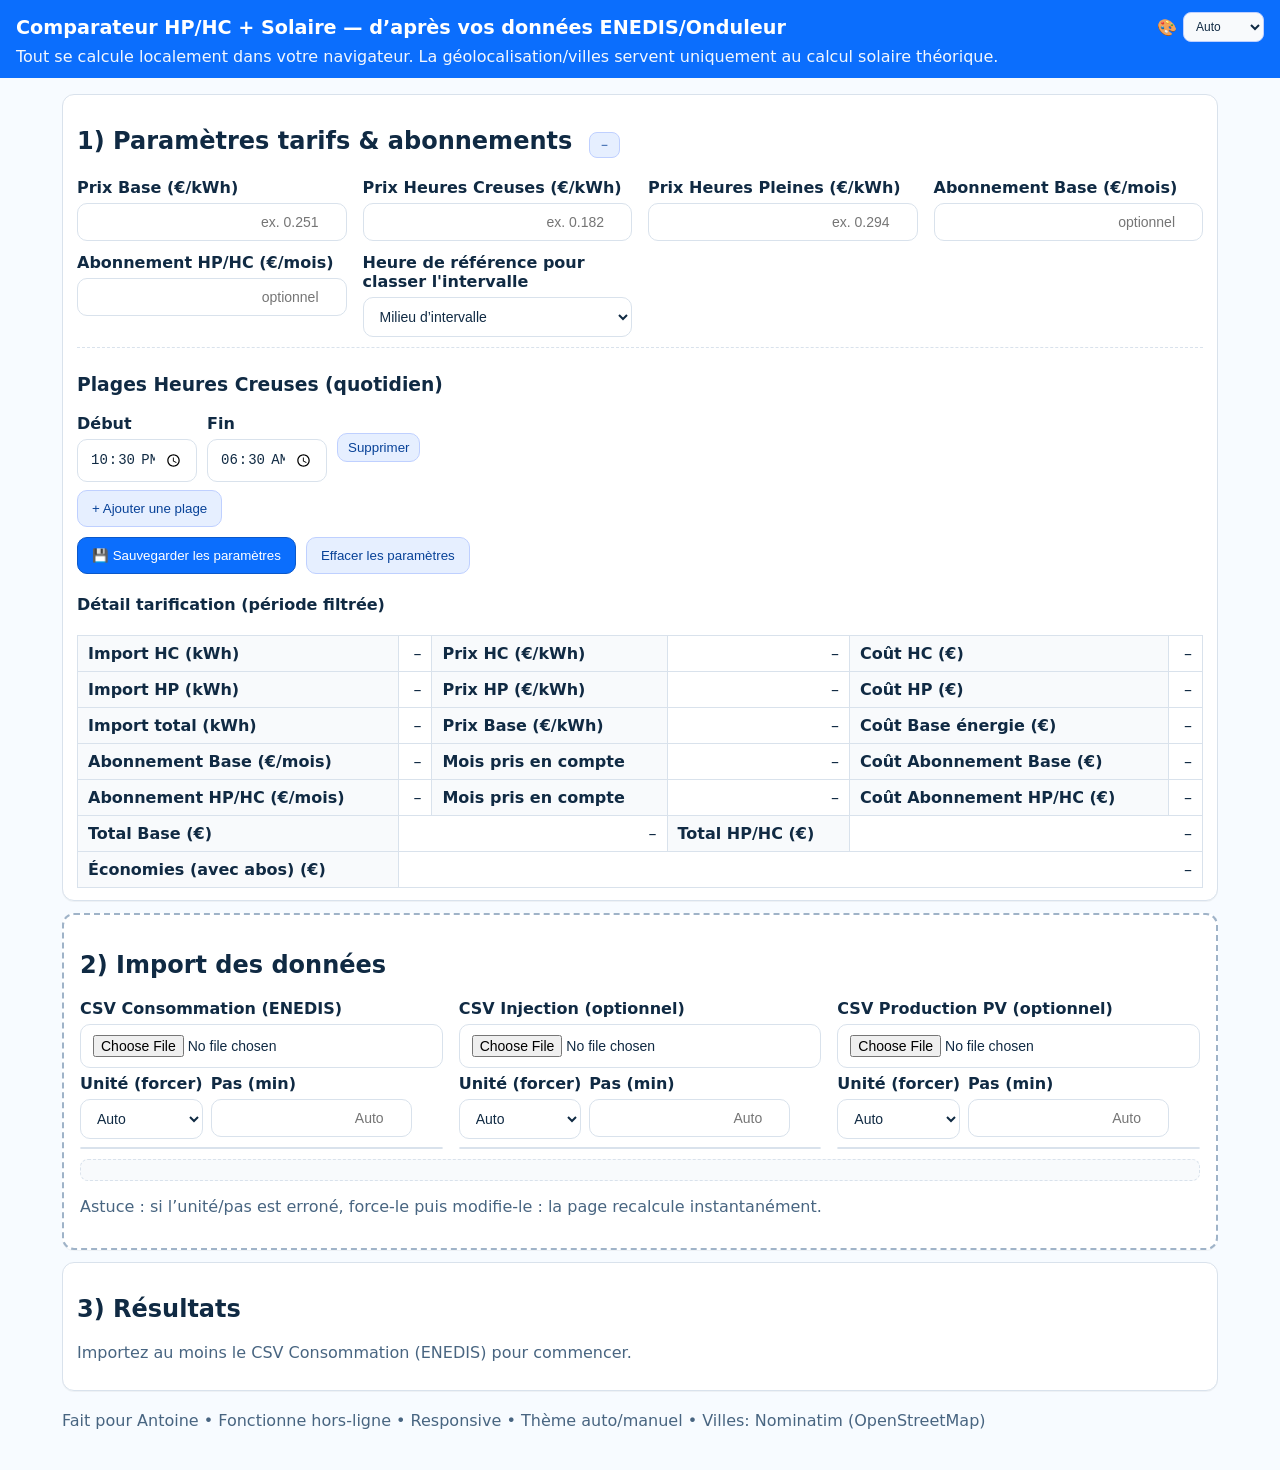
<file: archives-webapp-calnrj/outil_hp_hc_webapp_ui_overhaul/index.html>
<!DOCTYPE html>
<html lang="fr" data-theme="auto">
<head>
  <meta charset="utf-8" />
  <meta name="viewport" content="width=device-width, initial-scale=1" />
  <title>Comparateur HP/HC + Solaire — en ligne (client‑side)</title>
  <link rel="stylesheet" href="styles.css" />
</head>
<body>
<header>
  <div class="hdr-row">
    <h1>Comparateur HP/HC + Solaire — d’après vos données ENEDIS/Onduleur</h1>
    <div class="theme-toggle">
      <label for="theme_mode" class="muted" title="Mode d’affichage">🎨</label>
      <select id="theme_mode" aria-label="Thème">
        <option value="auto" selected>Auto</option>
        <option value="light">Clair</option>
        <option value="dark">Sombre</option>
      </select>
    </div>
  </div>
  <p class="tag">Tout se calcule localement dans votre navigateur. La géolocalisation/villes servent uniquement au calcul solaire théorique.</p>
</header>

<main>
  <section class="panel">
    <h2>1) Paramètres tarifs & abonnements
      <button id="btn-tarif-toggle" class="icon-btn" title="Afficher/masquer le détail tarification" aria-expanded="true">＋</button>
    </h2>
    <div class="grid">
      <label>Prix Base (€/kWh)
        <input id="prix_base" type="number" step="0.0001" min="0" placeholder="ex. 0.251" />
      </label>
      <label>Prix Heures Creuses (€/kWh)
        <input id="prix_hc" type="number" step="0.0001" min="0" placeholder="ex. 0.182" />
      </label>
      <label>Prix Heures Pleines (€/kWh)
        <input id="prix_hp" type="number" step="0.0001" min="0" placeholder="ex. 0.294" />
      </label>
      <label>Abonnement Base (€/mois)
        <input id="abo_base" type="number" step="0.01" min="0" placeholder="optionnel" />
      </label>
      <label>Abonnement HP/HC (€/mois)
        <input id="abo_hphc" type="number" step="0.01" min="0" placeholder="optionnel" />
      </label>
      <label>Heure de référence pour classer l'intervalle
        <select id="ref_time">
          <option value="start">Début d’intervalle</option>
          <option value="mid" selected>Milieu d’intervalle</option>
          <option value="end">Fin d’intervalle</option>
        </select>
      </label>
    </div>

    <div class="hc-box">
      <h3>Plages Heures Creuses (quotidien)</h3>
      <div id="hc-list"></div>
      <button id="btn-add-hc" class="sec">+ Ajouter une plage</button>
    </div>

    <div class="actions">
      <button id="btn-save" class="pri">💾 Sauvegarder les paramètres</button>
      <button id="btn-clear" class="sec">Effacer les paramètres</button>
    </div>

    <div id="tarif_detail_wrap" class="tarif-wrap">
      <h4 class="tarif-title">Détail tarification (période filtrée)</h4>
      <table class="tbl" id="tarif_detail_tbl">
        <tbody>
          <tr><th>Import HC (kWh)</th><td id="d_hc_kwh">–</td><th>Prix HC (€/kWh)</th><td id="d_prix_hc">–</td><th>Coût HC (€)</th><td id="d_cout_hc">–</td></tr>
          <tr><th>Import HP (kWh)</th><td id="d_hp_kwh">–</td><th>Prix HP (€/kWh)</th><td id="d_prix_hp">–</td><th>Coût HP (€)</th><td id="d_cout_hp">–</td></tr>
          <tr><th>Import total (kWh)</th><td id="d_import_kwh">–</td><th>Prix Base (€/kWh)</th><td id="d_prix_base">–</td><th>Coût Base énergie (€)</th><td id="d_cout_base_energie">–</td></tr>
          <tr><th>Abonnement Base (€/mois)</th><td id="d_abo_base">–</td><th>Mois pris en compte</th><td id="d_mois_base">–</td><th>Coût Abonnement Base (€)</th><td id="d_cout_abo_base">–</td></tr>
          <tr><th>Abonnement HP/HC (€/mois)</th><td id="d_abo_hphc">–</td><th>Mois pris en compte</th><td id="d_mois_hphc">–</td><th>Coût Abonnement HP/HC (€)</th><td id="d_cout_abo_hphc">–</td></tr>
          <tr><th>Total Base (€)</th><td id="d_tot_base" colspan="2">–</td><th>Total HP/HC (€)</th><td id="d_tot_hphc" colspan="2">–</td></tr>
          <tr><th>Économies (avec abos) (€)</th><td id="d_eco_abos" colspan="5">–</td></tr>
        </tbody>
      </table>
    </div>
  </section>

  <section class="panel" id="drop-zone" style="border:2px dashed var(--bd2); padding:16px;">
    <h2>2) Import des données</h2>

    <div class="grid three">
      <div>
        <label><strong>CSV Consommation (ENEDIS)</strong>
          <input id="file-import" type="file" />
        </label>
        <div class="overrides">
          <label>Unité (forcer)
            <select id="ov-unit-import">
              <option value="">Auto</option>
              <option>W</option>
              <option>Wh</option>
              <option>kWh</option>
              <option>kW</option>
            </select>
          </label>
          <label>Pas (min)
            <input id="ov-step-import" type="number" min="1" step="1" placeholder="Auto"/>
          </label>
        </div>
        <div id="preview-import" class="preview"></div>
      </div>

      <div>
        <label><strong>CSV Injection (optionnel)</strong>
          <input id="file-export" type="file" />
        </label>
        <div class="overrides">
          <label>Unité (forcer)
            <select id="ov-unit-export">
              <option value="">Auto</option>
              <option>W</option>
              <option>Wh</option>
              <option>kWh</option>
              <option>kW</option>
            </select>
          </label>
          <label>Pas (min)
            <input id="ov-step-export" type="number" min="1" step="1" placeholder="Auto"/>
          </label>
        </div>
        <div id="preview-export" class="preview"></div>
      </div>

      <div>
        <label><strong>CSV Production PV (optionnel)</strong>
          <input id="file-pv" type="file" />
        </label>
        <div class="overrides">
          <label>Unité (forcer)
            <select id="ov-unit-pv">
              <option value="">Auto</option>
              <option>W</option>
              <option>Wh</option>
              <option>kWh</option>
              <option>kW</option>
            </select>
          </label>
          <label>Pas (min)
            <input id="ov-step-pv" type="number" min="1" step="1" placeholder="Auto"/>
          </label>
        </div>
        <div id="preview-pv" class="preview"></div>
      </div>
    </div>

    <div id="import_diag" class="diag"></div>
    <p id="file-info" class="muted">Astuce : si l’unité/pas est erroné, force‑le puis modifie‑le : la page recalcule instantanément.</p>
  </section>

  <section class="panel">
    <h2>3) Résultats</h2>
    <div id="results" class="results hidden">
      <div class="grid-3">
        <div class="kpi"><div class="kpi-label">Énergie totale importée (réseau)</div><div class="kpi-val" id="tot_import">–</div></div>
        <div class="kpi"><div class="kpi-label">Production PV (totale)</div><div class="kpi-val" id="tot_pv">–</div></div>
        <div class="kpi"><div class="kpi-label">Injection (export)</div><div class="kpi-val" id="tot_export">–</div></div>
      </div>
      <div class="grid-3">
        <div class="kpi"><div class="kpi-label">PV autoconsommée</div><div class="kpi-val" id="tot_pv_auto">–</div></div>
        <div class="kpi"><div class="kpi-label">Charge (usage maison)</div><div class="kpi-val" id="tot_load">–</div></div>
        <div class="kpi"><div class="kpi-label">Couverture PV de la charge</div><div class="kpi-val" id="pv_share">–</div></div>
      </div>

      <div class="grid">
        <div>
          <h3>Répartition HP / HC (import réseau)</h3>
          <div id="pie" class="pie"></div>
          <div id="pie_legend" class="legend"></div>
        </div>
        <div>
          <h3>Avec abonnements (proratisés)</h3>
          <table class="tbl" style="margin-bottom:10px">
            <tbody>
              <tr><th>Total Base</th><td id="tot_base_abos">–</td></tr>
              <tr><th>Total HP/HC</th><td id="tot_hphc_abos">–</td></tr>
              <tr><th>Économies (avec abos)</th><td id="eco_abos">–</td></tr>
            </tbody>
          </table>
        </div>
      </div>

      <div class="grid charts-two">
        <div style="min-width:280px">
          <div class="chart-toolbar">
            <h3>Consommation mensuelle (kWh) — empilé HP/HC + PV autoconsommée</h3>
            <div class="toolbar-right">
              <label class="muted small">Vue</label>
              <button id="btn-view-annual" class="sec small hidden">⟲ Revenir à la vue annuelle</button>
              <label for="year_select" class="muted" style="margin:0 6px">Année</label>
              <select id="year_select"></select>
              <label for="month_select" class="muted" style="margin:0 6px">Mois</label>
              <select id="month_select"></select>
              <label class="muted small" style="margin-left:8px">Overlay PV</label>
              <input id="overlay_pv_monthly" type="checkbox" title="Afficher PV théorique sur ce graphe">
            </div>
          </div>
          <p id="hint_annual" class="muted small">💡 En vue annuelle : cliquez un mois pour afficher la vue mensuelle.</p>
          <p id="hint_monthly" class="muted small hidden">💡 En vue mensuelle : cliquez le mois pour ouvrir « Détails jour par jour ».</p>
          <div id="monthly_chart" class="bar"></div>
          <div id="bar_legend" class="legend"></div>
          <div class="actions"><button id="btn-export-monthly" class="sec">⬇️ Export mensuel (CSV)</button></div>
        </div>

        <aside class="pv-aside" aria-label="Paramètres/Graphique PV théorique">
          <div class="pv-side-card">
            <div class="chart-toolbar">
              <h4>PV théorique & soleil</h4>
              <div class="toolbar-right">
                <label class="muted small">Overlay PV ici</label>
                <input id="overlay_pv_side" type="checkbox" title="Afficher PV théorique sur le graphe de conso courant">
              </div>
            </div>
            <div class="pv-form grid mini">
              <label>Puissance (W)
                <input id="pv_power_w" type="number" step="1" min="100" value="3000" />
              </label>
              <label>Facteur ciel (0–1)
                <input id="pv_clear_factor" type="number" step="0.05" min="0" max="1" value="0.5" />
              </label>
              <label>Lat
                <input id="lat" type="number" step="0.000001" placeholder="48.00" />
              </label>
              <label>Lon
                <input id="lon" type="number" step="0.000001" placeholder="0.20" />
              </label>
            </div>
            <div class="actions" style="margin-top:6px">
              <button id="btn-geoloc" class="sec small">📍 Ma position</button>
              <input id="city_query" class="small" type="text" placeholder="Ville (France)" style="flex:1"/>
            </div>
            <div id="city_results" class="preview" style="display:none"></div>
            <div class="note" style="margin-top:6px">La géoloc nécessite l’accord du navigateur (HTTPS). La recherche utilise Nominatim (1 req/s max).</div>

            <div id="theo_monthly_card">
              <h5 style="margin-top:10px">PV théorique (mensuel) & durée</h5>
              <div id="theo_monthly_chart" class="bar" style="min-height:220px"></div>
              <div id="theo_monthly_legend" class="legend"></div>
            </div>
          </div>
        </aside>
      </div>

      <div id="daily_panel" class="panel hidden" style="margin-top:10px">
        <div class="chart-toolbar">
          <h3 id="daily_title">Détails jour par jour</h3>
          <div class="toolbar-right">
            <label class="muted small" style="margin-right:6px">Overlay PV</label>
            <input id="overlay_pv_daily" type="checkbox" title="Afficher PV théorique sur le graphe journalier">
            <button id="btn-daily-close" class="sec">↩︎ Revenir à la vue mensuelle</button>
          </div>
        </div>
        <div id="daily_container">
          <h4>Consommation (kWh) — empilé HP/HC + PV autoconsommée</h4>
          <div id="daily_chart" class="bar" style="min-height:260px"></div>
          <div id="daily_legend" class="legend"></div>

          <h4 style="margin-top:12px">PV théorique (kWh) & durée d’ensoleillement</h4>
          <div id="theo_chart" class="bar" style="min-height:260px"></div>
          <div id="theo_legend" class="legend"></div>

          <div id="daily_table" class="preview" style="margin-top:8px"></div>
        </div>
      </div>

      <div class="actions">
        <button id="btn-export" class="sec">⬇️ Export des données calculées (CSV)</button>
      </div>
    </div>
    <p id="no-data" class="muted">Importez au moins le CSV Consommation (ENEDIS) pour commencer.</p>
  </section>
</main>

<footer>
  <p>Fait pour Antoine • Fonctionne hors‑ligne • Responsive • Thème auto/manuel • Villes: Nominatim (OpenStreetMap)</p>
</footer>

<script src="app.js"></script>
</body>
</html>
</file>
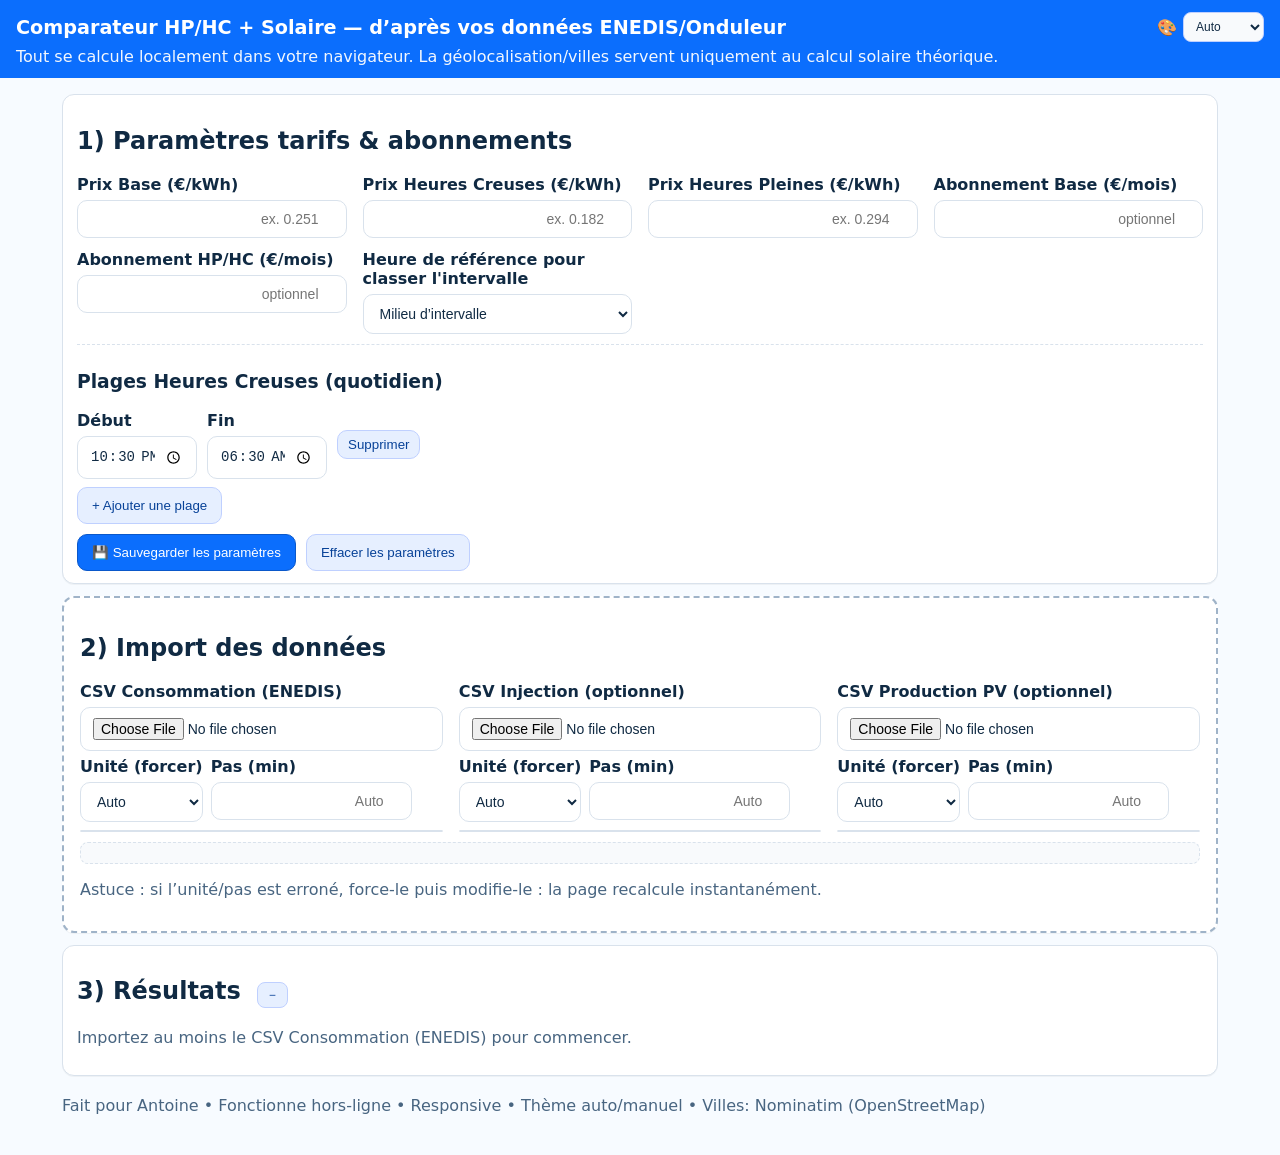
<file: archives-webapp-calnrj/outil_hp_hc_webapp_ui_overhaul_v2/index.html>
<!DOCTYPE html>
<html lang="fr" data-theme="auto">
<head>
  <meta charset="utf-8" />
  <meta name="viewport" content="width=device-width, initial-scale=1" />
  <title>Comparateur HP/HC + Solaire — en ligne (client‑side)</title>
  <link rel="stylesheet" href="styles.css" />
</head>
<body>
<header>
  <div class="hdr-row">
    <h1>Comparateur HP/HC + Solaire — d’après vos données ENEDIS/Onduleur</h1>
    <div class="theme-toggle">
      <label for="theme_mode" class="muted" title="Mode d’affichage">🎨</label>
      <select id="theme_mode" aria-label="Thème">
        <option value="auto" selected>Auto</option>
        <option value="light">Clair</option>
        <option value="dark">Sombre</option>
      </select>
    </div>
  </div>
  <p class="tag">Tout se calcule localement dans votre navigateur. La géolocalisation/villes servent uniquement au calcul solaire théorique.</p>
</header>

<main>
  <section class="panel">
    <h2>1) Paramètres tarifs & abonnements</h2>
    <div class="grid">
      <label>Prix Base (€/kWh)
        <input id="prix_base" type="number" step="0.0001" min="0" placeholder="ex. 0.251" />
      </label>
      <label>Prix Heures Creuses (€/kWh)
        <input id="prix_hc" type="number" step="0.0001" min="0" placeholder="ex. 0.182" />
      </label>
      <label>Prix Heures Pleines (€/kWh)
        <input id="prix_hp" type="number" step="0.0001" min="0" placeholder="ex. 0.294" />
      </label>
      <label>Abonnement Base (€/mois)
        <input id="abo_base" type="number" step="0.01" min="0" placeholder="optionnel" />
      </label>
      <label>Abonnement HP/HC (€/mois)
        <input id="abo_hphc" type="number" step="0.01" min="0" placeholder="optionnel" />
      </label>
      <label>Heure de référence pour classer l'intervalle
        <select id="ref_time">
          <option value="start">Début d’intervalle</option>
          <option value="mid" selected>Milieu d’intervalle</option>
          <option value="end">Fin d’intervalle</option>
        </select>
      </label>
    </div>

    <div class="hc-box">
      <h3>Plages Heures Creuses (quotidien)</h3>
      <div id="hc-list"></div>
      <button id="btn-add-hc" class="sec">+ Ajouter une plage</button>
    </div>

    <div class="actions">
      <button id="btn-save" class="pri">💾 Sauvegarder les paramètres</button>
      <button id="btn-clear" class="sec">Effacer les paramètres</button>
    </div>
  </section>

  <section class="panel" id="drop-zone" style="border:2px dashed var(--bd2); padding:16px;">
    <h2>2) Import des données</h2>

    <div class="grid three">
      <div>
        <label><strong>CSV Consommation (ENEDIS)</strong>
          <input id="file-import" type="file" />
        </label>
        <div class="overrides">
          <label>Unité (forcer)
            <select id="ov-unit-import">
              <option value="">Auto</option>
              <option>W</option>
              <option>Wh</option>
              <option>kWh</option>
              <option>kW</option>
            </select>
          </label>
          <label>Pas (min)
            <input id="ov-step-import" type="number" min="1" step="1" placeholder="Auto"/>
          </label>
        </div>
        <div id="preview-import" class="preview"></div>
      </div>

      <div>
        <label><strong>CSV Injection (optionnel)</strong>
          <input id="file-export" type="file" />
        </label>
        <div class="overrides">
          <label>Unité (forcer)
            <select id="ov-unit-export">
              <option value="">Auto</option>
              <option>W</option>
              <option>Wh</option>
              <option>kWh</option>
              <option>kW</option>
            </select>
          </label>
          <label>Pas (min)
            <input id="ov-step-export" type="number" min="1" step="1" placeholder="Auto"/>
          </label>
        </div>
        <div id="preview-export" class="preview"></div>
      </div>

      <div>
        <label><strong>CSV Production PV (optionnel)</strong>
          <input id="file-pv" type="file" />
        </label>
        <div class="overrides">
          <label>Unité (forcer)
            <select id="ov-unit-pv">
              <option value="">Auto</option>
              <option>W</option>
              <option>Wh</option>
              <option>kWh</option>
              <option>kW</option>
            </select>
          </label>
          <label>Pas (min)
            <input id="ov-step-pv" type="number" min="1" step="1" placeholder="Auto"/>
          </label>
        </div>
        <div id="preview-pv" class="preview"></div>
      </div>
    </div>

    <div id="import_diag" class="diag"></div>
    <p id="file-info" class="muted">Astuce : si l’unité/pas est erroné, force‑le puis modifie‑le : la page recalcule instantanément.</p>
  </section>

  <section class="panel">
    <h2>3) Résultats
      <button id="btn-tarif-toggle" class="icon-btn" title="Afficher/masquer le détail tarification" aria-expanded="true">＋</button>
    </h2>
    <div id="results" class="results hidden">
      <div class="grid-3">
        <div class="kpi"><div class="kpi-label">Énergie totale importée (réseau)</div><div class="kpi-val" id="tot_import">–</div></div>
        <div class="kpi"><div class="kpi-label">Production PV (totale)</div><div class="kpi-val" id="tot_pv">–</div></div>
        <div class="kpi"><div class="kpi-label">Injection (export)</div><div class="kpi-val" id="tot_export">–</div></div>
      </div>
      <div class="grid-3">
        <div class="kpi"><div class="kpi-label">PV autoconsommée</div><div class="kpi-val" id="tot_pv_auto">–</div></div>
        <div class="kpi"><div class="kpi-label">Charge (usage maison)</div><div class="kpi-val" id="tot_load">–</div></div>
        <div class="kpi"><div class="kpi-label">Couverture PV de la charge</div><div class="kpi-val" id="pv_share">–</div></div>
      </div>

      <div class="grid">
        <div>
          <h3>Répartition HP / HC (import réseau)</h3>
          <div id="pie" class="pie"></div>
          <div id="pie_legend" class="legend"></div>
        </div>
        <div>
          <h3>Avec abonnements (proratisés)</h3>
          <table class="tbl" style="margin-bottom:10px">
            <tbody>
              <tr><th>Total Base</th><td id="tot_base_abos">–</td></tr>
              <tr><th>Total HP/HC</th><td id="tot_hphc_abos">–</td></tr>
              <tr><th>Économies (avec abos)</th><td id="eco_abos">–</td></tr>
            </tbody>
          </table>
        </div>
      </div>

      <div id="tarif_detail_wrap" class="tarif-wrap">
        <h4 class="tarif-title">Détail tarification (période filtrée)</h4>
        <table class="tbl" id="tarif_detail_tbl">
          <tbody>
            <tr><th>Import HC (kWh)</th><td id="d_hc_kwh">–</td><th>Prix HC (€/kWh)</th><td id="d_prix_hc">–</td><th>Coût HC (€)</th><td id="d_cout_hc">–</td></tr>
            <tr><th>Import HP (kWh)</th><td id="d_hp_kwh">–</td><th>Prix HP (€/kWh)</th><td id="d_prix_hp">–</td><th>Coût HP (€)</th><td id="d_cout_hp">–</td></tr>
            <tr><th>Import total (kWh)</th><td id="d_import_kwh">–</td><th>Prix Base (€/kWh)</th><td id="d_prix_base">–</td><th>Coût Base énergie (€)</th><td id="d_cout_base_energie">–</td></tr>
            <tr><th>Abonnement Base (€/mois)</th><td id="d_abo_base">–</td><th>Mois pris en compte</th><td id="d_mois_base">–</td><th>Coût Abonnement Base (€)</th><td id="d_cout_abo_base">–</td></tr>
            <tr><th>Abonnement HP/HC (€/mois)</th><td id="d_abo_hphc">–</td><th>Mois pris en compte</th><td id="d_mois_hphc">–</td><th>Coût Abonnement HP/HC (€)</th><td id="d_cout_abo_hphc">–</td></tr>
            <tr><th>Total Base (€)</th><td id="d_tot_base" colspan="2">–</td><th>Total HP/HC (€)</th><td id="d_tot_hphc" colspan="2">–</td></tr>
            <tr><th>Économies (avec abos) (€)</th><td id="d_eco_abos" colspan="5">–</td></tr>
          </tbody>
        </table>
      </div>

      <div class="grid charts-two">
        <div style="min-width:280px">
          <div class="chart-toolbar">
            <h3>Consommation mensuelle (kWh) — empilé HP/HC + PV autoconsommée</h3>
            <div class="toolbar-right">
              <label class="muted small">Vue</label>
              <button id="btn-view-annual" class="sec small hidden">⟲ Revenir à la vue annuelle</button>
              <label for="year_select" class="muted" style="margin:0 6px">Année</label>
              <select id="year_select"></select>
              <label for="month_select" class="muted" style="margin:0 6px">Mois</label>
              <select id="month_select"></select>
              <label class="muted small" style="margin-left:8px">Overlay PV</label>
              <input id="overlay_pv_monthly" type="checkbox" title="Afficher PV théorique sur ce graphe">
            </div>
          </div>
          <p id="hint_annual" class="muted small">💡 En vue annuelle : cliquez un mois pour afficher la vue mensuelle.</p>
          <p id="hint_monthly" class="muted small hidden">💡 En vue mensuelle : cliquez le mois pour ouvrir « Détails jour par jour ».</p>
          <div id="monthly_chart" class="bar"></div>
          <div id="bar_legend" class="legend"></div>
          <div class="actions"><button id="btn-export-monthly" class="sec">⬇️ Export mensuel (CSV)</button></div>
        </div>

        <aside class="pv-aside" aria-label="Paramètres/Graphique PV théorique">
          <div class="pv-side-card">
            <div class="chart-toolbar">
              <h4>PV théorique & soleil</h4>
              <div class="toolbar-right">
                <label class="muted small">Overlay PV ici</label>
                <input id="overlay_pv_side" type="checkbox" title="Afficher PV théorique sur le graphe de conso courant">
              </div>
            </div>
            <div class="pv-form grid mini">
              <label>Puissance (W)
                <input id="pv_power_w" type="number" step="1" min="100" value="3000" />
              </label>
              <label>Facteur ciel (0–1)
                <input id="pv_clear_factor" type="number" step="0.05" min="0" max="1" value="0.5" />
              </label>
              <label>Inclinaison (°)
                <input id="pv_tilt_deg" type="number" step="1" min="0" max="90" value="30" />
              </label>
              <label>Lat
                <input id="lat" type="number" step="0.000001" placeholder="48.00" />
              </label>
              <label>Lon
                <input id="lon" type="number" step="0.000001" placeholder="0.20" />
              </label>
            </div>
            <div class="actions" style="margin-top:6px">
              <button id="btn-geoloc" class="sec small">📍 Ma position</button>
              <input id="city_query" class="small" type="text" placeholder="Ville (France)" style="flex:1"/>
            </div>
            <div id="city_results" class="preview" style="display:none"></div>
            <div class="note" style="margin-top:6px">La géoloc nécessite l’accord du navigateur (HTTPS). La recherche utilise Nominatim (1 req/s max).</div>

            <div id="theo_monthly_card">
              <h5 style="margin-top:10px">PV théorique (mensuel)</h5>
              <div id="theo_monthly_chart" class="bar" style="min-height:220px"></div>
              <div id="theo_monthly_legend" class="legend"></div>
            </div>
          </div>
        </aside>
      </div>

      <div id="daily_panel" class="panel hidden" style="margin-top:10px">
        <div class="chart-toolbar">
          <h3 id="daily_title">Détails jour par jour</h3>
          <div class="toolbar-right">
            <label class="muted small" style="margin-right:6px">Overlay PV</label>
            <input id="overlay_pv_daily" type="checkbox" title="Afficher PV théorique sur le graphe journalier">
            <button id="btn-daily-close" class="sec">↩︎ Revenir à la vue mensuelle</button>
          </div>
        </div>
        <div id="daily_container">
          <h4>Consommation (kWh) — empilé HP/HC + PV autoconsommée</h4>
          <div id="daily_chart" class="bar" style="min-height:260px"></div>
          <div id="daily_legend" class="legend"></div>

          <h4 style="margin-top:12px">PV théorique (kWh) & durée d’ensoleillement</h4>
          <div id="theo_chart" class="bar" style="min-height:260px"></div>
          <div id="theo_legend" class="legend"></div>

          <div id="daily_table" class="preview" style="margin-top:8px"></div>
        </div>
      </div>

      <div class="actions">
        <button id="btn-export" class="sec">⬇️ Export des données calculées (CSV)</button>
      </div>
    </div>
    <p id="no-data" class="muted">Importez au moins le CSV Consommation (ENEDIS) pour commencer.</p>
  </section>
</main>

<footer>
  <p>Fait pour Antoine • Fonctionne hors‑ligne • Responsive • Thème auto/manuel • Villes: Nominatim (OpenStreetMap)</p>
</footer>

<script src="app.js"></script>
</body>
</html>
</file>
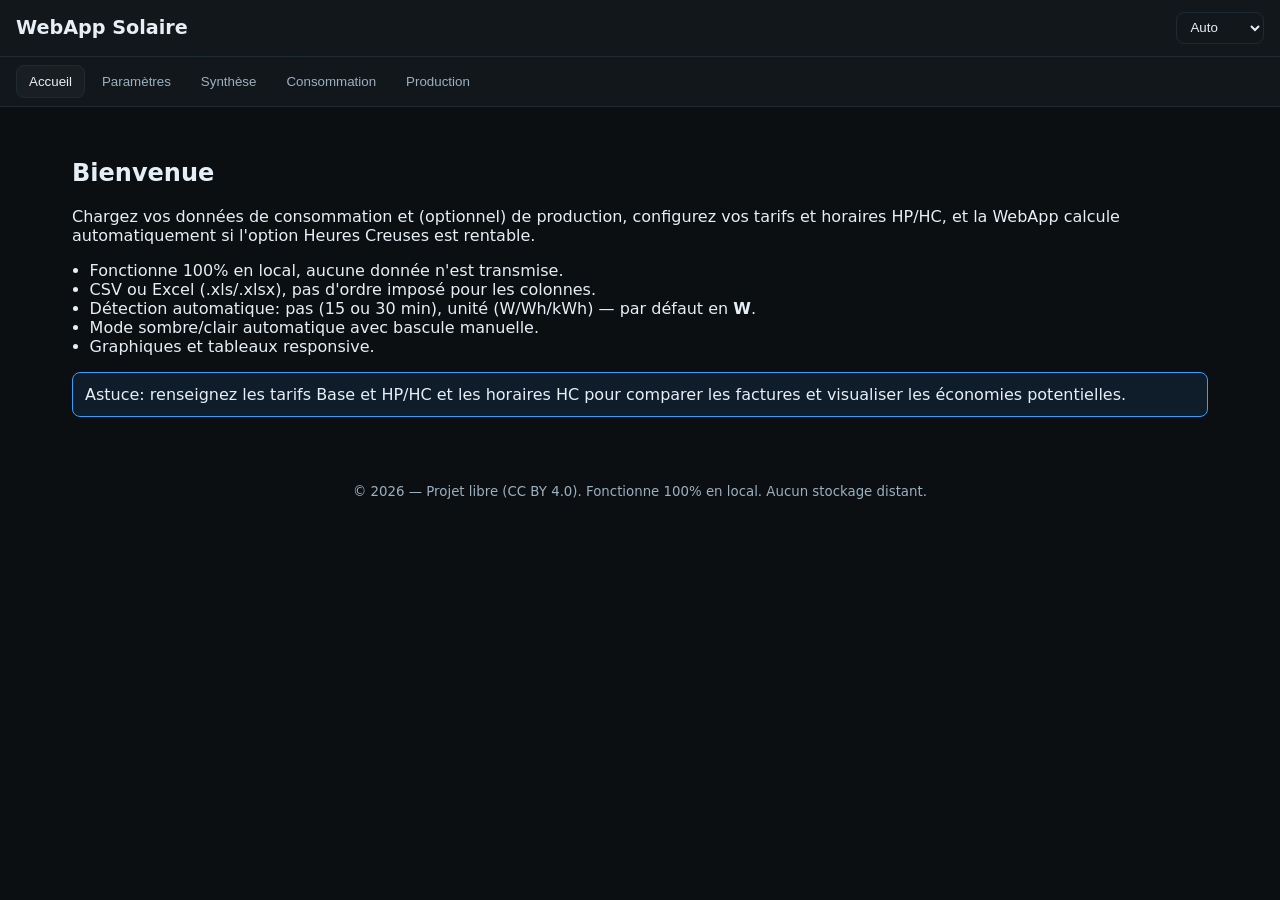
<file: archives-webapp-calnrj/webapp_solaire 2/index.html>
<!DOCTYPE html>
<html lang="fr">
<head>
  <meta charset="UTF-8" />
  <meta name="viewport" content="width=device-width, initial-scale=1" />
  <title>WebApp Solaire — HP/HC & Production</title>
  <link rel="stylesheet" href="css/styles.css" />
  <meta name="color-scheme" content="dark light">
</head>
<body>
  <!-- Icons -->
  <div id="svg-sprite" aria-hidden="true"><svg xmlns="http://www.w3.org/2000/svg" style="display:none">
  <symbol id="icon-sun" viewBox="0 0 24 24" fill="currentColor">
    <path d="M12 4a1 1 0 0 0 1-1V2a1 1 0 1 0-2 0v1a1 1 0 0 0 1 1Zm0 16a1 1 0 0 0-1 1v1a1 1 0 1 0 2 0v-1a1 1 0 0 0-1-1ZM4 13a1 1 0 0 0-1-1H2a1 1 0 1 0 0 2h1a1 1 0 0 0 1-1Zm18-1a1 1 0 0 0-1 1 1 1 0 0 0 1 1h1a1 1 0 1 0 0-2h-1ZM5.64 6.05a1 1 0 0 0 1.41 0 1 1 0 0 0 0-1.41L6.34 3.93a1 1 0 1 0-1.41 1.41l.71.71Zm11.31 11.31a1 1 0 0 0-1.41 1.41l.71.71a1 1 0 0 0 1.41-1.41l-.71-.71ZM3.93 17.66a1 1 0 0 0 1.41 0l.71-.71a1 1 0 0 0-1.41-1.41l-.71.71a1 1 0 0 0 0 1.41Zm14.14-11.31a1 1 0 0 0 0 1.41l.71.71a1 1 0 1 0 1.41-1.41l-.71-.71a1 1 0 0 0-1.41 0ZM12 7a5 5 0 1 0 0 10 5 5 0 0 0 0-10Z"/>
  </symbol>
  <symbol id="icon-moon" viewBox="0 0 24 24" fill="currentColor">
    <path d="M21 12.79A9 9 0 0 1 11.21 3 7 7 0 1 0 21 12.79Z"/>
  </symbol>
  <symbol id="icon-auto" viewBox="0 0 24 24" fill="currentColor">
    <path d="M12 2a1 1 0 0 1 .93.63l2.09 5.08 5.5.4a1 1 0 0 1 .57 1.76l-4.19 3.57 1.29 5.35a1 1 0 0 1-1.48 1.09L12 17.77l-4.21 2.11a1 1 0 0 1-1.48-1.09l1.29-5.35L3.41 9.87a1 1 0 0 1 .57-1.76l5.5-.4L11.07 2.63A1 1 0 0 1 12 2Z"/>
  </symbol>
</svg></div>

  <header class="app-header">
    <h1>WebApp Solaire</h1>
    <div class="theme-toggle">
      <label for="theme-select" class="sr-only">Thème</label>
      <select id="theme-select" title="Thème">
        <option value="auto">Auto</option>
        <option value="light">☀️ Jour</option>
        <option value="dark">🌙 Nuit</option>
      </select>
    </div>
  </header>

  <nav class="tabs" role="tablist" aria-label="Navigation principale">
    <button class="tab active" data-tab="home" role="tab" aria-selected="true">Accueil</button>
    <button class="tab" data-tab="settings" role="tab">Paramètres</button>
    <button class="tab" data-tab="summary" role="tab">Synthèse</button>
    <button class="tab" data-tab="consumption" role="tab">Consommation</button>
    <button class="tab" data-tab="production" role="tab">Production</button>
  </nav>

  <main id="app" class="container">
    <section id="view-home" class="view active">
      <h2>Bienvenue</h2>
      <p>Chargez vos données de consommation et (optionnel) de production, configurez vos tarifs et horaires HP/HC, et la WebApp calcule automatiquement si l'option Heures Creuses est rentable.</p>
      <ul>
        <li>Fonctionne 100% en local, aucune donnée n'est transmise.</li>
        <li>CSV ou Excel (.xls/.xlsx), pas d'ordre imposé pour les colonnes.</li>
        <li>Détection automatique: pas (15 ou 30 min), unité (W/Wh/kWh) — par défaut en <strong>W</strong>.</li>
        <li>Mode sombre/clair automatique avec bascule manuelle.</li>
        <li>Graphiques et tableaux responsive.</li>
      </ul>
      <p class="tip">Astuce: renseignez les tarifs Base et HP/HC et les horaires HC pour comparer les factures et visualiser les économies potentielles.</p>
    </section>

    <section id="view-settings" class="view">
      <h2>Paramètres & Import</h2>
      <div class="grid two">
        <div>
          <h3>Tarifs & Abonnements</h3>
          <form id="form-tariffs" class="stack">
            <fieldset>
              <legend>Tarifs électricité (€/kWh)</legend>
              <label>Tarif Base (€/kWh)
                <input type="number" id="price-base" step="0.0001" min="0" value="0.2069" />
              </label>
              <label>Tarif HP (€/kWh)
                <input type="number" id="price-hp" step="0.0001" min="0" value="0.2520" />
              </label>
              <label>Tarif HC (€/kWh)
                <input type="number" id="price-hc" step="0.0001" min="0" value="0.2060" />
              </label>
            </fieldset>
            <fieldset>
              <legend>Coût abonnement (€/mois)</legend>
              <label>Abonnement Base
                <input type="number" id="fixed-base" step="0.01" min="0" value="12.50" />
              </label>
              <label>Abonnement HP/HC
                <input type="number" id="fixed-hphc" step="0.01" min="0" value="14.00" />
              </label>
            </fieldset>
            <fieldset>
              <legend>Horaires Heures Creuses</legend>
              <p class="help">Ajoutez un ou plusieurs créneaux par jour au format <code>HH:MM-HH:MM</code>. Exemple: <code>22:00-06:00</code> ou <code>12:30-14:30</code>.</p>
              <div id="hc-intervals" class="stack"></div>
              <div class="row">
                <input type="text" id="hc-new" placeholder="22:00-06:00" />
                <button type="button" id="btn-add-hc" class="btn">Ajouter</button>
              </div>
            </fieldset>
            <div class="row right">
              <button type="submit" class="btn primary">Enregistrer les paramètres</button>
            </div>
          </form>
        </div>
        <div>
          <h3>Import des données</h3>
          <div class="card">
            <h4>Consommation</h4>
            <p>CSV ou Excel (.xls, .xlsx). Colonnes attendues: <em>horodatage</em>, <em>valeur</em>, <em>unité (optionnel)</em>.</p>
            <input type="file" id="file-consumption" accept=".csv,.xls,.xlsx" />
            <div id="consumption-import-log" class="log"></div>
          </div>
          <div class="card">
            <h4>Production réelle (optionnel)</h4>
            <input type="file" id="file-production" accept=".csv,.xls,.xlsx" />
            <div id="production-import-log" class="log"></div>
          </div>
        </div>
      </div>
    </section>

    <section id="view-summary" class="view">
      <h2>Synthèse</h2>
      <div class="grid two">
        <div>
          <div class="card">
            <h3>Répartition % HP / HC</h3>
            <div id="pie-hphc" class="chart"></div>
          </div>
        </div>
        <div>
          <div class="card">
            <h3>Indicateurs</h3>
            <div class="kpis">
              <div class="kpi"><div class="kpi-label">Total énergie</div><div class="kpi-value" id="kpi-total">—</div></div>
              <div class="kpi"><div class="kpi-label">Facture Base</div><div class="kpi-value" id="kpi-bill-base">—</div></div>
              <div class="kpi"><div class="kpi-label">Facture HP/HC</div><div class="kpi-value" id="kpi-bill-hphc">—</div></div>
              <div class="kpi"><div class="kpi-label">Économies</div><div class="kpi-value" id="kpi-savings">—</div></div>
              <div class="kpi"><div class="kpi-label">Signal</div><div class="kpi-value" id="kpi-signal">—</div></div>
            </div>
            <div class="filters">
              <label>Plage:
                <select id="period-select">
                  <option value="all">Toutes les données</option>
                  <option value="year">Année…</option>
                  <option value="month">Mois…</option>
                </select>
              </label>
              <label id="year-select-wrap" class="hidden">Année:
                <select id="year-select"></select>
              </label>
              <label id="month-select-wrap" class="hidden">Mois:
                <select id="month-select"></select>
              </label>
            </div>
          </div>
        </div>
      </div>
    </section>

    <section id="view-consumption" class="view">
      <h2>Consommation</h2>
      <p class="muted">Astuce: cliquez sur un mois dans l'histogramme pour voir les détails jour par jour.</p>
      <div class="filters inline">
        <label>Année:
          <select id="cons-year-select"></select>
        </label>
        <label>Mois:
          <select id="cons-month-select"></select>
        </label>
      </div>
      <div class="card">
        <h3 id="cons-chart-title">Consommation mensuelle (kWh) — empilé HP/HC<span id="pv-label" class="hidden"> + PV autoconsommée</span></h3>
        <div id="bar-monthly" class="chart"></div>
        <div class="row hidden" id="btn-back-month-wrap"><button class="btn" id="btn-back-month">Revenir à l'annuel</button></div>
      </div>
    </section>

    <section id="view-production" class="view">
      <h2>Production</h2>
      <div class="grid two">
        <div>
          <div class="card">
            <h3>Production réelle</h3>
            <div id="prod-real-chart" class="chart"></div>
          </div>
          <div class="card">
            <h3>Production solaire théorique</h3>
            <form id="form-solar" class="stack">
              <label>Inclinaison (°)
                <input type="number" id="tilt" min="0" max="90" step="1" value="30" />
              </label>
              <label>Puissance crête totale (W)
                <input type="number" id="pv-power" min="0" step="50" value="3000" />
              </label>
              <div class="row wrap">
                <button class="btn" id="btn-geo" type="button">📍 Me géolocaliser</button>
                <input type="text" id="city-search" placeholder="Ville (France)" />
                <input type="number" id="lat" step="0.000001" placeholder="Latitude" />
                <input type="number" id="lon" step="0.000001" placeholder="Longitude" />
              </div>
              <div class="row">
                <label><input type="checkbox" id="overlay-real-theory" /> Superposer réelle & théorique</label>
              </div>
              <div class="row right">
                <button class="btn primary" type="submit">Mettre à jour</button>
              </div>
            </form>
            <div id="solar-chart" class="chart"></div>
          </div>
        </div>
        <div>
          <div class="card">
            <h3>Données & synchronisation</h3>
            <ul class="muted">
              <li>Le graphique théorique se synchronise avec la période sélectionnée dans l'onglet Consommation.</li>
              <li>Double échelle: Durée d'ensoleillement (h), Lever/Coucher du soleil (heures).</li>
              <li>Astro local <em>(offline)</em> basé sur le jour julien et l'équation du temps.</li>
            </ul>
            <div id="solar-info" class="log"></div>
          </div>
        </div>
      </div>
    </section>
  </main>

  <footer class="app-footer">
    <small>© 2026 — Projet libre (CC BY 4.0). Fonctionne 100% en local. Aucun stockage distant.</small>
  </footer>

  <script type="module" src="js/app.js"></script>
  <script>/* XLSX stub for offline Excel support */</script>
  <script src="js/utils/xlsx-stub.js"></script>
</body>
</html>
</file>
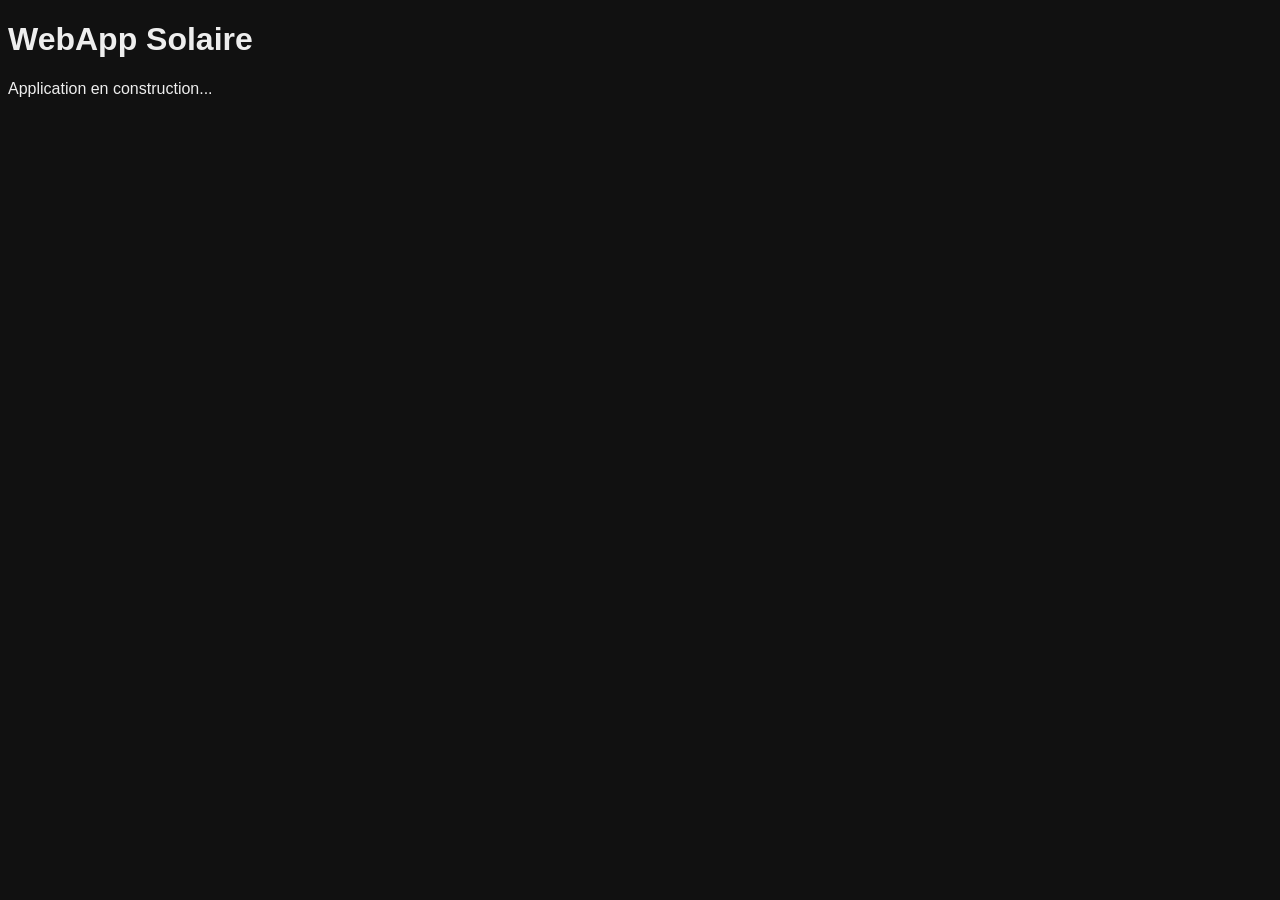
<file: archives-webapp-calnrj/webapp_solaire/index.html>
<!DOCTYPE html>
<html lang='fr'>
<head>
<meta charset='UTF-8'>
<meta name='viewport' content='width=device-width, initial-scale=1.0'>
<title>WebApp Solaire</title>
<link rel='stylesheet' href='styles.css'>
</head>
<body>
<h1>WebApp Solaire</h1>
<div id='app'>Application en construction...</div>
<script src='scripts.js'></script>
</body>
</html>
</file>
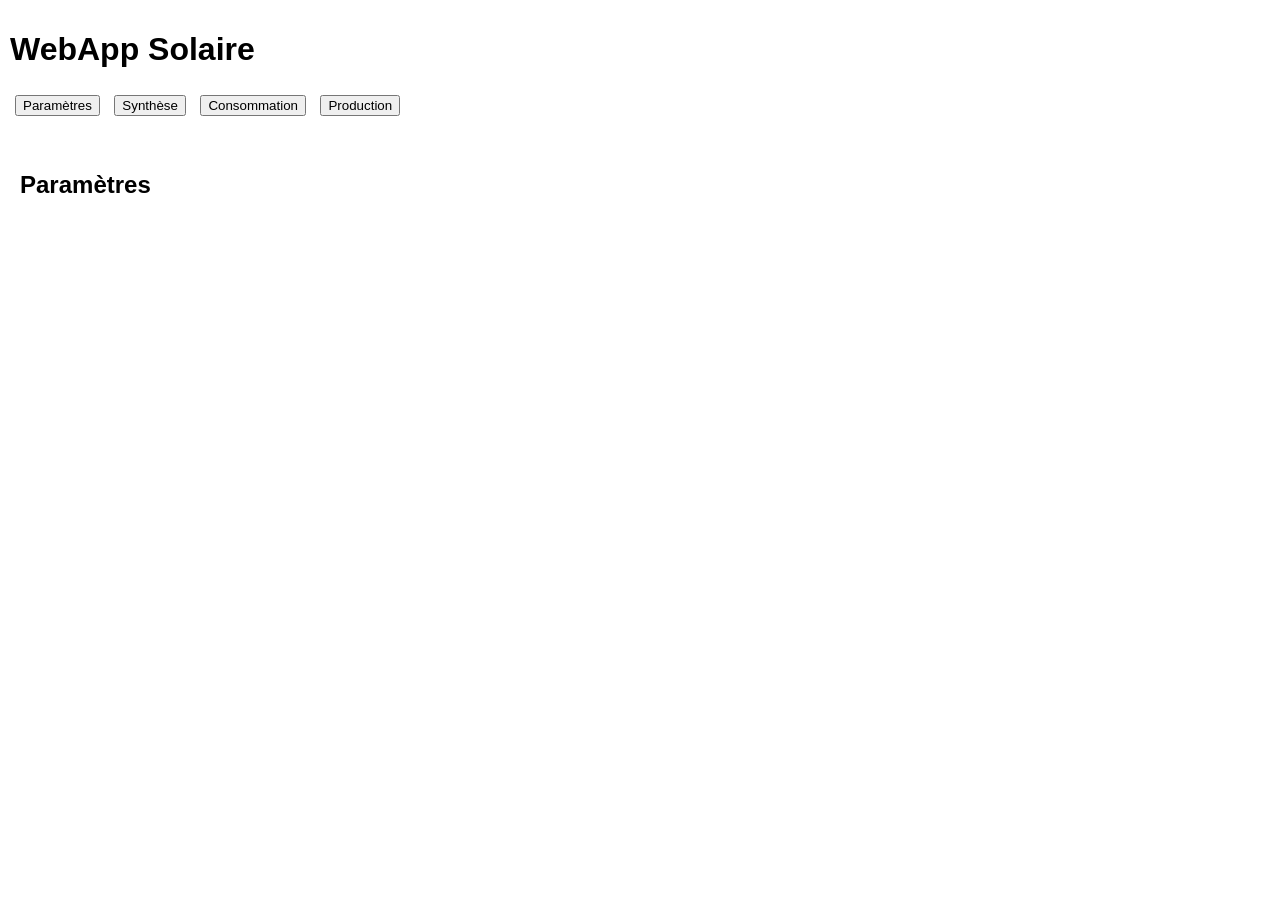
<file: archives-webapp-calnrj/webapp_solaire_AB 2/index.html>
<!DOCTYPE html><html lang="fr"><head><meta charset="UTF-8"><meta name="viewport" content="width=device-width, initial-scale=1.0">
<title>WebApp Solaire</title>
<link rel="stylesheet" href="css/style.css">
</head><body>
<header><h1>WebApp Solaire</h1>
<nav>
<button data-tab="params">Paramètres</button>
<button data-tab="synth">Synthèse</button>
<button data-tab="conso">Consommation</button>
<button data-tab="prod">Production</button>
</nav></header>
<main id="content"></main>
<script src="js/lib/chart.min.js"></script>
<script src="js/lib/luxon.min.js"></script>
<script src="js/lib/chartjs-adapter-luxon.min.js"></script>
<script src="js/main.js"></script>
</body></html>
</file>
<file: styles.css>
*{box-sizing:border-box}body{font-family:system-ui,-apple-system,Segoe UI,Roboto,Ubuntu,Arial,sans-serif;margin:0;color:#102a43;background:#f7fbff}header{background:#0b6efd;color:#fff;padding:16px 20px}h1{margin:0;font-size:1.4rem}main{max-width:1180px;margin:20px auto;padding:0 16px}footer{max-width:1180px;margin:30px auto 60px;padding:0 16px;color:#627d98}.tag{margin:.3rem 0 0;opacity:.9}.panel{background:#fff;border:1px solid #d9e2ec;border-radius:10px;margin:14px 0;padding:14px 16px;box-shadow:0 1px 0 rgba(16,42,67,.04)}.grid{display:grid;grid-template-columns:repeat(auto-fit,minmax(220px,1fr));gap:12px 16px}.grid.three{grid-template-columns:repeat(3,minmax(260px,1fr))}.grid-3{display:grid;grid-template-columns:repeat(3,minmax(0,1fr));gap:12px}@media(max-width:980px){.grid-3{grid-template-columns:1fr}.grid.three{grid-template-columns:1fr}}label{display:flex;flex-direction:column;gap:6px;font-weight:600}input,select{border:1px solid #bcccdc;border-radius:8px;padding:10px 12px;font-size:14px}input[type=number]{text-align:right}.actions{display:flex;gap:10px;flex-wrap:wrap;margin-top:10px}.pri{background:#0b6efd;border:1px solid #0a58ca;color:#fff}.sec{background:#e6efff;border:1px solid #bfd0ff;color:#084298}.pri,.sec{padding:10px 14px;border-radius:8px;cursor:pointer}.muted{color:#486581}.kpi{background:#f0f4f8;border:1px solid #d9e2ec;border-radius:10px;padding:10px 12px}.kpi-label{color:#486581;font-size:.9rem}.kpi-val{font-size:1.4rem;font-weight:700}.hc-box{margin-top:10px;border-top:1px dashed #cbd5e1;padding-top:8px}.hc-row{display:flex;gap:10px;align-items:center;margin:8px 0}.hc-row input{width:120px}.hc-row button{padding:6px 10px}.tbl{width:100%;border-collapse:collapse}.tbl th,.tbl td{border:1px solid #d9e2ec;padding:8px 10px;text-align:right}.tbl th{text-align:left;background:#f8fafc}.pie{width:240px;height:240px}.bar{width:100%;max-width:980px;min-height:320px}.legend{display:flex;flex-wrap:wrap;gap:10px;margin-top:8px}.chip{display:inline-flex;align-items:center;gap:8px;padding:6px 10px;border:1px solid #d9e2ec;border-radius:999px;background:#f8fafc;font-size:12px;color:#334e68}.dot{width:10px;height:10px;border-radius:50%}.chart-toolbar{display:flex;align-items:center;justify-content:space-between;margin-bottom:6px}.toolbar-right{display:flex;align-items:center;gap:6px}.diag{margin-top:10px;background:#f8fafc;border:1px dashed #cbd5e1;border-radius:8px;padding:10px 12px;color:#334e68;font-size:13px;white-space:pre-line}.preview{margin-top:8px;border:1px solid #d9e2ec;border-radius:8px;background:#f8fafc;overflow:auto}.preview table{width:100%;border-collapse:collapse;font-size:12px}.preview th,.preview td{border:1px solid #d9e2ec;padding:6px 8px;text-align:left}.overrides{display:flex;gap:8px;flex-wrap:wrap;margin-top:6px}.hidden{display:none}
.note{font-size:11px;color:#627d98}
</file>
<file: archives-webapp-calnrj/outil_hp_hc_webapp_hist_pvtheo/styles.css>
*{box-sizing:border-box}body{font-family:system-ui,-apple-system,Segoe UI,Roboto,Ubuntu,Arial,sans-serif;margin:0;color:#102a43;background:#f7fbff}header{background:#0b6efd;color:#fff;padding:16px 20px}h1{margin:0;font-size:1.4rem}main{max-width:1180px;margin:20px auto;padding:0 16px}footer{max-width:1180px;margin:30px auto 60px;padding:0 16px;color:#627d98}.tag{margin:.3rem 0 0;opacity:.9}.panel{background:#fff;border:1px solid #d9e2ec;border-radius:10px;margin:14px 0;padding:14px 16px;box-shadow:0 1px 0 rgba(16,42,67,.04)}.grid{display:grid;grid-template-columns:repeat(auto-fit,minmax(220px,1fr));gap:12px 16px}.grid.three{grid-template-columns:repeat(3,minmax(260px,1fr))}.grid-3{display:grid;grid-template-columns:repeat(3,minmax(0,1fr));gap:12px}@media(max-width:980px){.grid-3{grid-template-columns:1fr}.grid.three{grid-template-columns:1fr}}label{display:flex;flex-direction:column;gap:6px;font-weight:600}input,select{border:1px solid #bcccdc;border-radius:8px;padding:10px 12px;font-size:14px}input[type=number]{text-align:right}.actions{display:flex;gap:10px;flex-wrap:wrap;margin-top:10px}.pri{background:#0b6efd;border:1px solid #0a58ca;color:#fff}.sec{background:#e6efff;border:1px solid #bfd0ff;color:#084298}.pri,.sec{padding:10px 14px;border-radius:8px;cursor:pointer}.muted{color:#486581}.kpi{background:#f0f4f8;border:1px solid #d9e2ec;border-radius:10px;padding:10px 12px}.kpi-label{color:#486581;font-size:.9rem}.kpi-val{font-size:1.4rem;font-weight:700}.hc-box{margin-top:10px;border-top:1px dashed #cbd5e1;padding-top:8px}.hc-row{display:flex;gap:10px;align-items:center;margin:8px 0}.hc-row input{width:120px}.hc-row button{padding:6px 10px}.tbl{width:100%;border-collapse:collapse}.tbl th,.tbl td{border:1px solid #d9e2ec;padding:8px 10px;text-align:right}.tbl th{text-align:left;background:#f8fafc}.pie{width:240px;height:240px}.bar{width:100%;max-width:980px;min-height:320px}.legend{display:flex;flex-wrap:wrap;gap:10px;margin-top:8px}.chip{display:inline-flex;align-items:center;gap:8px;padding:6px 10px;border:1px solid #d9e2ec;border-radius:999px;background:#f8fafc;font-size:12px;color:#334e68}.dot{width:10px;height:10px;border-radius:50%}.chart-toolbar{display:flex;align-items:center;justify-content:space-between;margin-bottom:6px}.toolbar-right{display:flex;align-items:center;gap:6px}.diag{margin-top:10px;background:#f8fafc;border:1px dashed #cbd5e1;border-radius:8px;padding:10px 12px;color:#334e68;font-size:13px;white-space:pre-line}.preview{margin-top:8px;border:1px solid #d9e2ec;border-radius:8px;background:#f8fafc;overflow:auto}.preview table{width:100%;border-collapse:collapse;font-size:12px}.preview th,.preview td{border:1px solid #d9e2ec;padding:6px 8px;text-align:left}.overrides{display:flex;gap:8px;flex-wrap:wrap;margin-top:6px}.hidden{display:none}
.note{font-size:11px;color:#627d98}
</file>
<file: archives-webapp-calnrj/outil_hp_hc_webapp_month_daily/styles.css>
*{box-sizing:border-box}body{font-family:system-ui,-apple-system,Segoe UI,Roboto,Ubuntu,Arial,sans-serif;margin:0;color:#102a43;background:#f7fbff}header{background:#0b6efd;color:#fff;padding:16px 20px}h1{margin:0;font-size:1.4rem}main{max-width:1180px;margin:20px auto;padding:0 16px}footer{max-width:1180px;margin:30px auto 60px;padding:0 16px;color:#627d98}.tag{margin:.3rem 0 0;opacity:.9}.panel{background:#fff;border:1px solid #d9e2ec;border-radius:10px;margin:14px 0;padding:14px 16px;box-shadow:0 1px 0 rgba(16,42,67,.04)}.grid{display:grid;grid-template-columns:repeat(auto-fit,minmax(220px,1fr));gap:12px 16px}.grid.three{grid-template-columns:repeat(3,minmax(260px,1fr))}.grid-3{display:grid;grid-template-columns:repeat(3,minmax(0,1fr));gap:12px}@media(max-width:980px){.grid-3{grid-template-columns:1fr}.grid.three{grid-template-columns:1fr}}label{display:flex;flex-direction:column;gap:6px;font-weight:600}input,select{border:1px solid #bcccdc;border-radius:8px;padding:10px 12px;font-size:14px}input[type=number]{text-align:right}.actions{display:flex;gap:10px;flex-wrap:wrap;margin-top:10px}.pri{background:#0b6efd;border:1px solid #0a58ca;color:#fff}.sec{background:#e6efff;border:1px solid #bfd0ff;color:#084298}.pri,.sec{padding:10px 14px;border-radius:8px;cursor:pointer}.muted{color:#486581}.kpi{background:#f0f4f8;border:1px solid #d9e2ec;border-radius:10px;padding:10px 12px}.kpi-label{color:#486581;font-size:.9rem}.kpi-val{font-size:1.4rem;font-weight:700}.hc-box{margin-top:10px;border-top:1px dashed #cbd5e1;padding-top:8px}.hc-row{display:flex;gap:10px;align-items:center;margin:8px 0}.hc-row input{width:120px}.hc-row button{padding:6px 10px}.tbl{width:100%;border-collapse:collapse}.tbl th,.tbl td{border:1px solid #d9e2ec;padding:8px 10px;text-align:right}.tbl th{text-align:left;background:#f8fafc}.pie{width:240px;height:240px}.bar{width:100%;max-width:980px;min-height:320px}.legend{display:flex;flex-wrap:wrap;gap:10px;margin-top:8px}.chip{display:inline-flex;align-items:center;gap:8px;padding:6px 10px;border:1px solid #d9e2ec;border-radius:999px;background:#f8fafc;font-size:12px;color:#334e68}.dot{width:10px;height:10px;border-radius:50%}.chart-toolbar{display:flex;align-items:center;justify-content:space-between;margin-bottom:6px}.toolbar-right{display:flex;align-items:center;gap:6px}.diag{margin-top:10px;background:#f8fafc;border:1px dashed #cbd5e1;border-radius:8px;padding:10px 12px;color:#334e68;font-size:13px;white-space:pre-line}.preview{margin-top:8px;border:1px solid #d9e2ec;border-radius:8px;background:#f8fafc;overflow:auto}.preview table{width:100%;border-collapse:collapse;font-size:12px}.preview th,.preview td{border:1px solid #d9e2ec;padding:6px 8px;text-align:left}.overrides{display:flex;gap:8px;flex-wrap:wrap;margin-top:6px}.hidden{display:none}
</file>
<file: archives-webapp-calnrj/outil_hp_hc_webapp_overrides/styles.css>
*{box-sizing:border-box}body{font-family:system-ui,-apple-system,Segoe UI,Roboto,Ubuntu,Arial,sans-serif;margin:0;color:#102a43;background:#f7fbff}header{background:#0b6efd;color:#fff;padding:16px 20px}h1{margin:0;font-size:1.4rem}main{max-width:1180px;margin:20px auto;padding:0 16px}footer{max-width:1180px;margin:30px auto 60px;padding:0 16px;color:#627d98}.tag{margin:.3rem 0 0;opacity:.9}.panel{background:#fff;border:1px solid #d9e2ec;border-radius:10px;margin:14px 0;padding:14px 16px;box-shadow:0 1px 0 rgba(16,42,67,.04)}.grid{display:grid;grid-template-columns:repeat(auto-fit,minmax(220px,1fr));gap:12px 16px}.grid.three{grid-template-columns:repeat(3,minmax(260px,1fr))}.grid-3{display:grid;grid-template-columns:repeat(3,minmax(0,1fr));gap:12px}@media(max-width:980px){.grid-3{grid-template-columns:1fr}.grid.three{grid-template-columns:1fr}}label{display:flex;flex-direction:column;gap:6px;font-weight:600}input,select{border:1px solid #bcccdc;border-radius:8px;padding:10px 12px;font-size:14px}input[type=number]{text-align:right}.actions{display:flex;gap:10px;flex-wrap:wrap;margin-top:10px}.pri{background:#0b6efd;border:1px solid #0a58ca;color:#fff}.sec{background:#e6efff;border:1px solid #bfd0ff;color:#084298}.pri,.sec{padding:10px 14px;border-radius:8px;cursor:pointer}.muted{color:#486581}.kpi{background:#f0f4f8;border:1px solid #d9e2ec;border-radius:10px;padding:10px 12px}.kpi-label{color:#486581;font-size:.9rem}.kpi-val{font-size:1.4rem;font-weight:700}.hc-box{margin-top:10px;border-top:1px dashed #cbd5e1;padding-top:8px}.hc-row{display:flex;gap:10px;align-items:center;margin:8px 0}.hc-row input{width:120px}.hc-row button{padding:6px 10px}.tbl{width:100%;border-collapse:collapse}.tbl th,.tbl td{border:1px solid #d9e2ec;padding:8px 10px;text-align:right}.tbl th{text-align:left;background:#f8fafc}.pie{width:240px;height:240px}.bar{width:100%;max-width:980px;min-height:320px}.legend{display:flex;flex-wrap:wrap;gap:10px;margin-top:8px}.chip{display:inline-flex;align-items:center;gap:8px;padding:6px 10px;border:1px solid #d9e2ec;border-radius:999px;background:#f8fafc;font-size:12px;color:#334e68}.dot{width:10px;height:10px;border-radius:50%}.chart-toolbar{display:flex;align-items:center;justify-content:space-between;margin-bottom:6px}.toolbar-right{display:flex;align-items:center;gap:6px}.diag{margin-top:10px;background:#f8fafc;border:1px dashed #cbd5e1;border-radius:8px;padding:10px 12px;color:#334e68;font-size:13px;white-space:pre-line}.preview{margin-top:8px;border:1px solid #d9e2ec;border-radius:8px;background:#f8fafc;overflow:auto}.preview table{width:100%;border-collapse:collapse;font-size:12px}.preview th,.preview td{border:1px solid #d9e2ec;padding:6px 8px;text-align:left}.overrides{display:flex;gap:8px;flex-wrap:wrap;margin-top:6px}.hidden{display:none}
</file>
<file: archives-webapp-calnrj/outil_hp_hc_webapp_params_meta_fix/styles.css>
*{box-sizing:border-box}body{font-family:system-ui,-apple-system,Segoe UI,Roboto,Ubuntu,Arial,sans-serif;margin:0;color:#102a43;background:#f7fbff}header{background:#0b6efd;color:#fff;padding:16px 20px}h1{margin:0;font-size:1.4rem}main{max-width:1180px;margin:20px auto;padding:0 16px}footer{max-width:1180px;margin:30px auto 60px;padding:0 16px;color:#627d98}.tag{margin:.3rem 0 0;opacity:.9}.panel{background:#fff;border:1px solid #d9e2ec;border-radius:10px;margin:14px 0;padding:14px 16px;box-shadow:0 1px 0 rgba(16,42,67,.04)}.grid{display:grid;grid-template-columns:repeat(auto-fit,minmax(220px,1fr));gap:12px 16px}.grid.three{grid-template-columns:repeat(3,minmax(260px,1fr))}.grid-3{display:grid;grid-template-columns:repeat(3,minmax(0,1fr));gap:12px}@media(max-width:980px){.grid-3{grid-template-columns:1fr}.grid.three{grid-template-columns:1fr}}label{display:flex;flex-direction:column;gap:6px;font-weight:600}input,select{border:1px solid #bcccdc;border-radius:8px;padding:10px 12px;font-size:14px}input[type=number]{text-align:right}.actions{display:flex;gap:10px;flex-wrap:wrap;margin-top:10px}.pri{background:#0b6efd;border:1px solid #0a58ca;color:#fff}.sec{background:#e6efff;border:1px solid #bfd0ff;color:#084298}.pri,.sec{padding:10px 14px;border-radius:8px;cursor:pointer}.muted{color:#486581}.kpi{background:#f0f4f8;border:1px solid #d9e2ec;border-radius:10px;padding:10px 12px}.kpi-label{color:#486581;font-size:.9rem}.kpi-val{font-size:1.4rem;font-weight:700}.hc-box{margin-top:10px;border-top:1px dashed #cbd5e1;padding-top:8px}.hc-row{display:flex;gap:10px;align-items:center;margin:8px 0}.hc-row input{width:120px}.hc-row button{padding:6px 10px}.tbl{width:100%;border-collapse:collapse}.tbl th,.tbl td{border:1px solid #d9e2ec;padding:8px 10px;text-align:right}.tbl th{text-align:left;background:#f8fafc}.pie{width:240px;height:240px}.bar{width:100%;max-width:980px;min-height:320px}.legend{display:flex;flex-wrap:wrap;gap:10px;margin-top:8px}.chip{display:inline-flex;align-items:center;gap:8px;padding:6px 10px;border:1px solid #d9e2ec;border-radius:999px;background:#f8fafc;font-size:12px;color:#334e68}.dot{width:10px;height:10px;border-radius:50%}.chart-toolbar{display:flex;align-items:center;justify-content:space-between;margin-bottom:6px}.toolbar-right{display:flex;align-items:center;gap:6px}.diag{margin-top:10px;background:#f8fafc;border:1px dashed #cbd5e1;border-radius:8px;padding:10px 12px;color:#334e68;font-size:13px;white-space:pre-line}.preview{margin-top:8px;border:1px solid #d9e2ec;border-radius:8px;background:#f8fafc;overflow:auto}.preview table{width:100%;border-collapse:collapse;font-size:12px}.preview th,.preview td{border:1px solid #d9e2ec;padding:6px 8px;text-align:left}.overrides{display:flex;gap:8px;flex-wrap:wrap;margin-top:6px}.hidden{display:none}
</file>
<file: archives-webapp-calnrj/outil_hp_hc_webapp_ui_overhaul/styles.css>
:root{--bg:#f7fbff;--tx:#102a43;--muted:#486581;--card:#ffffff;--bd:#d9e2ec;--bd2:#9fb3c8;--chip:#f8fafc;--kpi:#f0f4f8;--pri:#0b6efd;--pri2:#0a58ca;--secbg:#e6efff;--secbd:#bfd0ff;--sectx:#084298}
@media(prefers-color-scheme:dark){:root{--bg:#0b1220;--tx:#e5edff;--muted:#93a4b8;--card:#0f1a2b;--bd:#1e2a41;--bd2:#385078;--chip:#101c31;--kpi:#0f1a2b;--pri:#3b82f6;--pri2:#1d4ed8;--secbg:#0d2246;--secbd:#1d4ed8;--sectx:#bfdbfe}}
[data-theme="light"]{--bg:#ffffff;--tx:#0b1220;--muted:#44566c;--card:#ffffff;--bd:#d8dee9;--bd2:#9aa7b8;--chip:#f4f7fb;--kpi:#f4f7fb;--pri:#0b6efd;--pri2:#0a58ca;--secbg:#e6efff;--secbd:#bfd0ff;--sectx:#084298}
[data-theme="dark"]{--bg:#0b1220;--tx:#e5edff;--muted:#93a4b8;--card:#0f1a2b;--bd:#1e2a41;--bd2:#385078;--chip:#101c31;--kpi:#0f1a2b;--pri:#3b82f6;--pri2:#1d4ed8;--secbg:#0d2246;--secbd:#1d4ed8;--sectx:#bfdbfe}
*{box-sizing:border-box}
body{font-family:system-ui,-apple-system,Segoe UI,Roboto,Ubuntu,Arial,sans-serif;margin:0;color:var(--tx);background:var(--bg)}
header{background:var(--pri);color:#fff;padding:12px 16px}
.hdr-row{display:flex;align-items:center;justify-content:space-between;gap:12px}
h1{margin:0;font-size:1.2rem}
.theme-toggle{display:flex;align-items:center;gap:6px}
.theme-toggle select{border:1px solid var(--secbd);border-radius:8px;padding:6px 8px;font-size:12px;background:var(--chip);color:var(--tx)}
.tag{margin:.3rem 0 0;opacity:.95}
main{max-width:1180px;margin:16px auto;padding:0 12px}
footer{max-width:1180px;margin:20px auto 40px;padding:0 12px;color:var(--muted)}
.panel{background:var(--card);border:1px solid var(--bd);border-radius:12px;margin:12px 0;padding:12px 14px;box-shadow:0 1px 0 rgba(0,0,0,.04)}
.grid{display:grid;grid-template-columns:repeat(auto-fit,minmax(220px,1fr));gap:12px 16px}
.grid.three{grid-template-columns:repeat(3,minmax(260px,1fr))}
.grid-3{display:grid;grid-template-columns:repeat(3,minmax(0,1fr));gap:12px}
@media(max-width:980px){.grid-3{grid-template-columns:1fr}.grid.three{grid-template-columns:1fr}}
label{display:flex;flex-direction:column;gap:6px;font-weight:600}
input,select{border:1px solid var(--bd);border-radius:10px;padding:10px 12px;font-size:14px;background:var(--card);color:var(--tx)}
input[type=number]{text-align:right}
.small{font-size:12px;padding:6px 8px}
.actions{display:flex;gap:10px;flex-wrap:wrap;margin-top:10px}
.pri{background:var(--pri);border:1px solid var(--pri2);color:#fff}
.sec{background:var(--secbg);border:1px solid var(--secbd);color:var(--sectx)}
.pri,.sec{padding:10px 14px;border-radius:10px;cursor:pointer}
.icon-btn{background:var(--secbg);border:1px solid var(--secbd);color:var(--sectx);padding:3px 8px;border-radius:8px;cursor:pointer;margin-left:8px}
.muted{color:var(--muted)}
.small.muted{font-size:12px}
.kpi{background:var(--kpi);border:1px solid var(--bd);border-radius:12px;padding:10px 12px}
.kpi-label{color:var(--muted);font-size:.9rem}
.kpi-val{font-size:1.4rem;font-weight:700}
.hc-box{margin-top:10px;border-top:1px dashed var(--bd);padding-top:8px}
.hc-row{display:flex;gap:10px;align-items:center;margin:8px 0}
.hc-row input{width:120px}
.hc-row button{padding:6px 10px}
.tbl{width:100%;border-collapse:collapse}
.tbl th,.tbl td{border:1px solid var(--bd);padding:8px 10px;text-align:right}
.tbl th{text-align:left;background:var(--chip)}
.pie{width:240px;height:240px}
.bar{width:100%;max-width:980px;min-height:320px}
.legend{display:flex;flex-wrap:wrap;gap:10px;margin-top:8px}
.chip{display:inline-flex;align-items:center;gap:8px;padding:6px 10px;border:1px solid var(--bd);border-radius:999px;background:var(--chip);font-size:12px;color:var(--tx)}
.dot{width:10px;height:10px;border-radius:50%}
.chart-toolbar{display:flex;align-items:center;justify-content:space-between;margin-bottom:6px;gap:8px}
.toolbar-right{display:flex;align-items:center;gap:6px;flex-wrap:wrap}
.diag{margin-top:10px;background:var(--chip);border:1px dashed var(--bd);border-radius:8px;padding:10px 12px;color:var(--tx);font-size:13px;white-space:pre-line}
.preview{margin-top:8px;border:1px solid var(--bd);border-radius:10px;background:var(--chip);overflow:auto}
.preview table{width:100%;border-collapse:collapse;font-size:12px}
.preview th,.preview td{border:1px solid var(--bd);padding:6px 8px;text-align:left}
.overrides{display:flex;gap:8px;flex-wrap:wrap;margin-top:6px}
.hidden{display:none}
.tarif-wrap{margin-top:10px}
.charts-two{grid-template-columns:2fr 1fr;gap:12px}
@media(max-width:980px){.charts-two{grid-template-columns:1fr}}
.pv-aside{min-width:260px}
.pv-side-card{border:1px solid var(--bd);border-radius:12px;padding:10px;background:var(--card)}
.grid.mini{grid-template-columns:repeat(auto-fit,minmax(120px,1fr))}
</file>
<file: archives-webapp-calnrj/outil_hp_hc_webapp_ui_overhaul_v2/styles.css>
:root{--bg:#f7fbff;--tx:#102a43;--muted:#486581;--card:#ffffff;--bd:#d9e2ec;--bd2:#9fb3c8;--chip:#f8fafc;--kpi:#f0f4f8;--pri:#0b6efd;--pri2:#0a58ca;--secbg:#e6efff;--secbd:#bfd0ff;--sectx:#084298}
@media(prefers-color-scheme:dark){:root{--bg:#0b1220;--tx:#e5edff;--muted:#93a4b8;--card:#0f1a2b;--bd:#1e2a41;--bd2:#385078;--chip:#101c31;--kpi:#0f1a2b;--pri:#3b82f6;--pri2:#1d4ed8;--secbg:#0d2246;--secbd:#1d4ed8;--sectx:#bfdbfe}}
[data-theme="light"]{--bg:#ffffff;--tx:#0b1220;--muted:#44566c;--card:#ffffff;--bd:#d8dee9;--bd2:#9aa7b8;--chip:#f4f7fb;--kpi:#f4f7fb;--pri:#0b6efd;--pri2:#0a58ca;--secbg:#e6efff;--secbd:#bfd0ff;--sectx:#084298}
[data-theme="dark"]{--bg:#0b1220;--tx:#e5edff;--muted:#93a4b8;--card:#0f1a2b;--bd:#1e2a41;--bd2:#385078;--chip:#101c31;--kpi:#0f1a2b;--pri:#3b82f6;--pri2:#1d4ed8;--secbg:#0d2246;--secbd:#1d4ed8;--sectx:#bfdbfe}
*{box-sizing:border-box}
body{font-family:system-ui,-apple-system,Segoe UI,Roboto,Ubuntu,Arial,sans-serif;margin:0;color:var(--tx);background:var(--bg)}
header{background:var(--pri);color:#fff;padding:12px 16px}
.hdr-row{display:flex;align-items:center;justify-content:space-between;gap:12px}
h1{margin:0;font-size:1.2rem}
.theme-toggle{display:flex;align-items:center;gap:6px}
.theme-toggle select{border:1px solid var(--secbd);border-radius:8px;padding:6px 8px;font-size:12px;background:var(--chip);color:var(--tx)}
.tag{margin:.3rem 0 0;opacity:.95}
main{max-width:1180px;margin:16px auto;padding:0 12px}
footer{max-width:1180px;margin:20px auto 40px;padding:0 12px;color:var(--muted)}
.panel{background:var(--card);border:1px solid var(--bd);border-radius:12px;margin:12px 0;padding:12px 14px;box-shadow:0 1px 0 rgba(0,0,0,.04)}
.grid{display:grid;grid-template-columns:repeat(auto-fit,minmax(220px,1fr));gap:12px 16px}
.grid.three{grid-template-columns:repeat(3,minmax(260px,1fr))}
.grid-3{display:grid;grid-template-columns:repeat(3,minmax(0,1fr));gap:12px}
@media(max-width:980px){.grid-3{grid-template-columns:1fr}.grid.three{grid-template-columns:1fr}}
label{display:flex;flex-direction:column;gap:6px;font-weight:600}
input,select{border:1px solid var(--bd);border-radius:10px;padding:10px 12px;font-size:14px;background:var(--card);color:var(--tx)}
input[type=number]{text-align:right}
.small{font-size:12px;padding:6px 8px}
.actions{display:flex;gap:10px;flex-wrap:wrap;margin-top:10px}
.pri{background:var(--pri);border:1px solid var(--pri2);color:#fff}
.sec{background:var(--secbg);border:1px solid var(--secbd);color:var(--sectx)}
.pri,.sec{padding:10px 14px;border-radius:10px;cursor:pointer}
.icon-btn{background:var(--secbg);border:1px solid var(--secbd);color:var(--sectx);padding:3px 8px;border-radius:8px;cursor:pointer;margin-left:8px}
.muted{color:var(--muted)}
.small.muted{font-size:12px}
.kpi{background:var(--kpi);border:1px solid var(--bd);border-radius:12px;padding:10px 12px}
.kpi-label{color:var(--muted);font-size:.9rem}
.kpi-val{font-size:1.4rem;font-weight:700}
.hc-box{margin-top:10px;border-top:1px dashed var(--bd);padding-top:8px}
.hc-row{display:flex;gap:10px;align-items:center;margin:8px 0}
.hc-row input{width:120px}
.hc-row button{padding:6px 10px}
.tbl{width:100%;border-collapse:collapse}
.tbl th,.tbl td{border:1px solid var(--bd);padding:8px 10px;text-align:right}
.tbl th{text-align:left;background:var(--chip)}
.pie{width:240px;height:240px}
.bar{width:100%;max-width:980px;min-height:320px}
.legend{display:flex;flex-wrap:wrap;gap:10px;margin-top:8px}
.chip{display:inline-flex;align-items:center;gap:8px;padding:6px 10px;border:1px solid var(--bd);border-radius:999px;background:var(--chip);font-size:12px;color:var(--tx)}
.dot{width:10px;height:10px;border-radius:50%}
.chart-toolbar{display:flex;align-items:center;justify-content:space-between;margin-bottom:6px;gap:8px}
.toolbar-right{display:flex;align-items:center;gap:6px;flex-wrap:wrap}
.diag{margin-top:10px;background:var(--chip);border:1px dashed var(--bd);border-radius:8px;padding:10px 12px;color:var(--tx);font-size:13px;white-space:pre-line}
.preview{margin-top:8px;border:1px solid var(--bd);border-radius:10px;background:var(--chip);overflow:auto}
.preview table{width:100%;border-collapse:collapse;font-size:12px}
.preview th,.preview td{border:1px solid var(--bd);padding:6px 8px;text-align:left}
.overrides{display:flex;gap:8px;flex-wrap:wrap;margin-top:6px}
.hidden{display:none}
.tarif-wrap{margin-top:10px}
.charts-two{grid-template-columns:2fr 1fr;gap:12px}
@media(max-width:980px){.charts-two{grid-template-columns:1fr}}
.pv-aside{min-width:260px}
.pv-side-card{border:1px solid var(--bd);border-radius:12px;padding:10px;background:var(--card)}
.grid.mini{grid-template-columns:repeat(auto-fit,minmax(120px,1fr))}
</file>
<file: archives-webapp-calnrj/webapp_solaire 2/css/styles.css>
/* Base styles */
:root{
  --bg: #0b0f12;
  --panel: #12171b;
  --text: #e6eef6;
  --muted: #9bb0c0;
  --primary: #3aa675;
  --accent: #35a0ff;
  --danger: #e85d75;
  --warning: #f2a93b;
  --ok: #38c172;
  --border: #1f2a34;
}
:root.light{
  --bg: #f7fafc;
  --panel: #ffffff;
  --text: #1b2733;
  --muted: #5a6b7b;
  --primary: #2f855a;
  --accent: #0077cc;
  --danger: #c53030;
  --warning: #c05621;
  --ok: #2f855a;
  --border: #e2e8f0;
}
@media (prefers-color-scheme: light){
  :root{ color-scheme: light; }
}
@media (prefers-color-scheme: dark){
  :root{ color-scheme: dark; }
}
*{box-sizing:border-box}
html,body{height:100%}
body{
  margin:0; font-family: system-ui, -apple-system, Segoe UI, Roboto, Ubuntu, Cantarell, 'Helvetica Neue', Arial, 'Noto Sans', 'Apple Color Emoji', 'Segoe UI Emoji';
  background: var(--bg); color: var(--text);
}
.container{ max-width: 1200px; margin: 0 auto; padding: 1rem; }
.app-header{ display:flex; align-items:center; justify-content:space-between; padding: .75rem 1rem; border-bottom:1px solid var(--border); background: var(--panel); position:sticky; top:0; z-index:10; }
.app-header h1{ font-size:1.2rem; margin:0; }
.theme-toggle select{ background:var(--panel); color:var(--text); border:1px solid var(--border); padding:.4rem .6rem; border-radius:.5rem }
.tabs{ display:flex; gap:.25rem; padding:.5rem 1rem; background:var(--panel); position:sticky; top:3rem; z-index:9; border-bottom:1px solid var(--border) }
.tab{ appearance:none; background:transparent; color:var(--muted); border:1px solid transparent; padding:.5rem .75rem; border-radius:.5rem; cursor:pointer }
.tab.active{ color:var(--text); border-color:var(--border); background:rgba(255,255,255,.03) }
.view{ display:none; padding:1rem; }
.view.active{ display:block }
.grid{ display:grid; gap:1rem }
.grid.two{ grid-template-columns: 1fr 1fr }
@media (max-width:900px){ .grid.two{ grid-template-columns: 1fr } }
.card{ background:var(--panel); border:1px solid var(--border); border-radius: .75rem; padding:1rem }
.stack{ display:grid; gap:.75rem }
.row{ display:flex; gap:.5rem; align-items:center }
.row.right{ justify-content:flex-end }
.row.wrap{ flex-wrap:wrap }
.btn{ background:transparent; color:var(--text); border:1px solid var(--border); padding:.5rem .75rem; border-radius:.5rem; cursor:pointer }
.btn.primary{ background: var(--accent); border-color: transparent; color: #fff }
.btn.danger{ background: var(--danger); color:#fff; border:none }
.btn.small{ padding:.25rem .5rem; font-size:.85rem }
label{ display:grid; gap:.25rem; font-size:.9rem }
input, select{ background: var(--bg); color: var(--text); border:1px solid var(--border); border-radius:.5rem; padding:.5rem }
input[type=file]{ padding:.5rem; background:transparent }
fieldset{ border:1px solid var(--border); border-radius:.75rem; padding:.75rem }
legend{ padding:0 .5rem; color:var(--muted) }
.muted{ color: var(--muted) }
.help{ color: var(--muted); font-size:.9rem }
.tip{ background: rgba(53,160,255,.1); border:1px solid var(--accent); padding:.75rem; border-radius:.5rem }
.log{ font-family: ui-monospace, SFMono-Regular, Menlo, Consolas, monospace; background: rgba(255,255,255,.03); border:1px dashed var(--border); padding:.5rem; border-radius:.5rem; min-height:2rem }
.kpis{ display:grid; grid-template-columns: repeat(5, 1fr); gap:.5rem }
.kpi{ background:var(--panel); border:1px solid var(--border); border-radius:.75rem; padding:.75rem; text-align:center }
.kpi-label{ color:var(--muted); font-size:.8rem }
.kpi-value{ font-weight:700; font-size:1.1rem }
.chart{ width:100%; min-height:260px; }
.sr-only{ position:absolute; width:1px; height:1px; padding:0; margin:-1px; overflow:hidden; clip:rect(0,0,0,0); border:0 }
.hidden{ display:none }
.app-footer{ padding:1rem; text-align:center; color:var(--muted) }
.badge{ display:inline-block; padding:.25rem .5rem; border-radius:.5rem; font-weight:700 }
.badge.ok{ background: rgba(56,193,114,.15); color:#34d399 }
.badge.warn{ background: rgba(242,169,59,.15); color:#f2a93b }
.badge.err{ background: rgba(232,93,117,.15); color:#e85d75 }
#hc-intervals .chip{ display:flex; gap:.4rem; align-items:center; border:1px solid var(--border); padding:.25rem .5rem; border-radius:999px; background:rgba(255,255,255,.04) }
#hc-intervals .chip button{ border:none; background:transparent; color:var(--muted); cursor:pointer }
ul{padding-left:1.1rem}
</file>
<file: archives-webapp-calnrj/webapp_solaire/styles.css>
body { font-family: sans-serif; background: #111; color: #eee; }
</file>
<file: archives-webapp-calnrj/webapp_solaire_AB 2/css/style.css>
body{font-family:sans-serif;margin:0;padding:0;}nav button{margin:5px;}#content{padding:20px;}header{padding:10px;}
</file>
